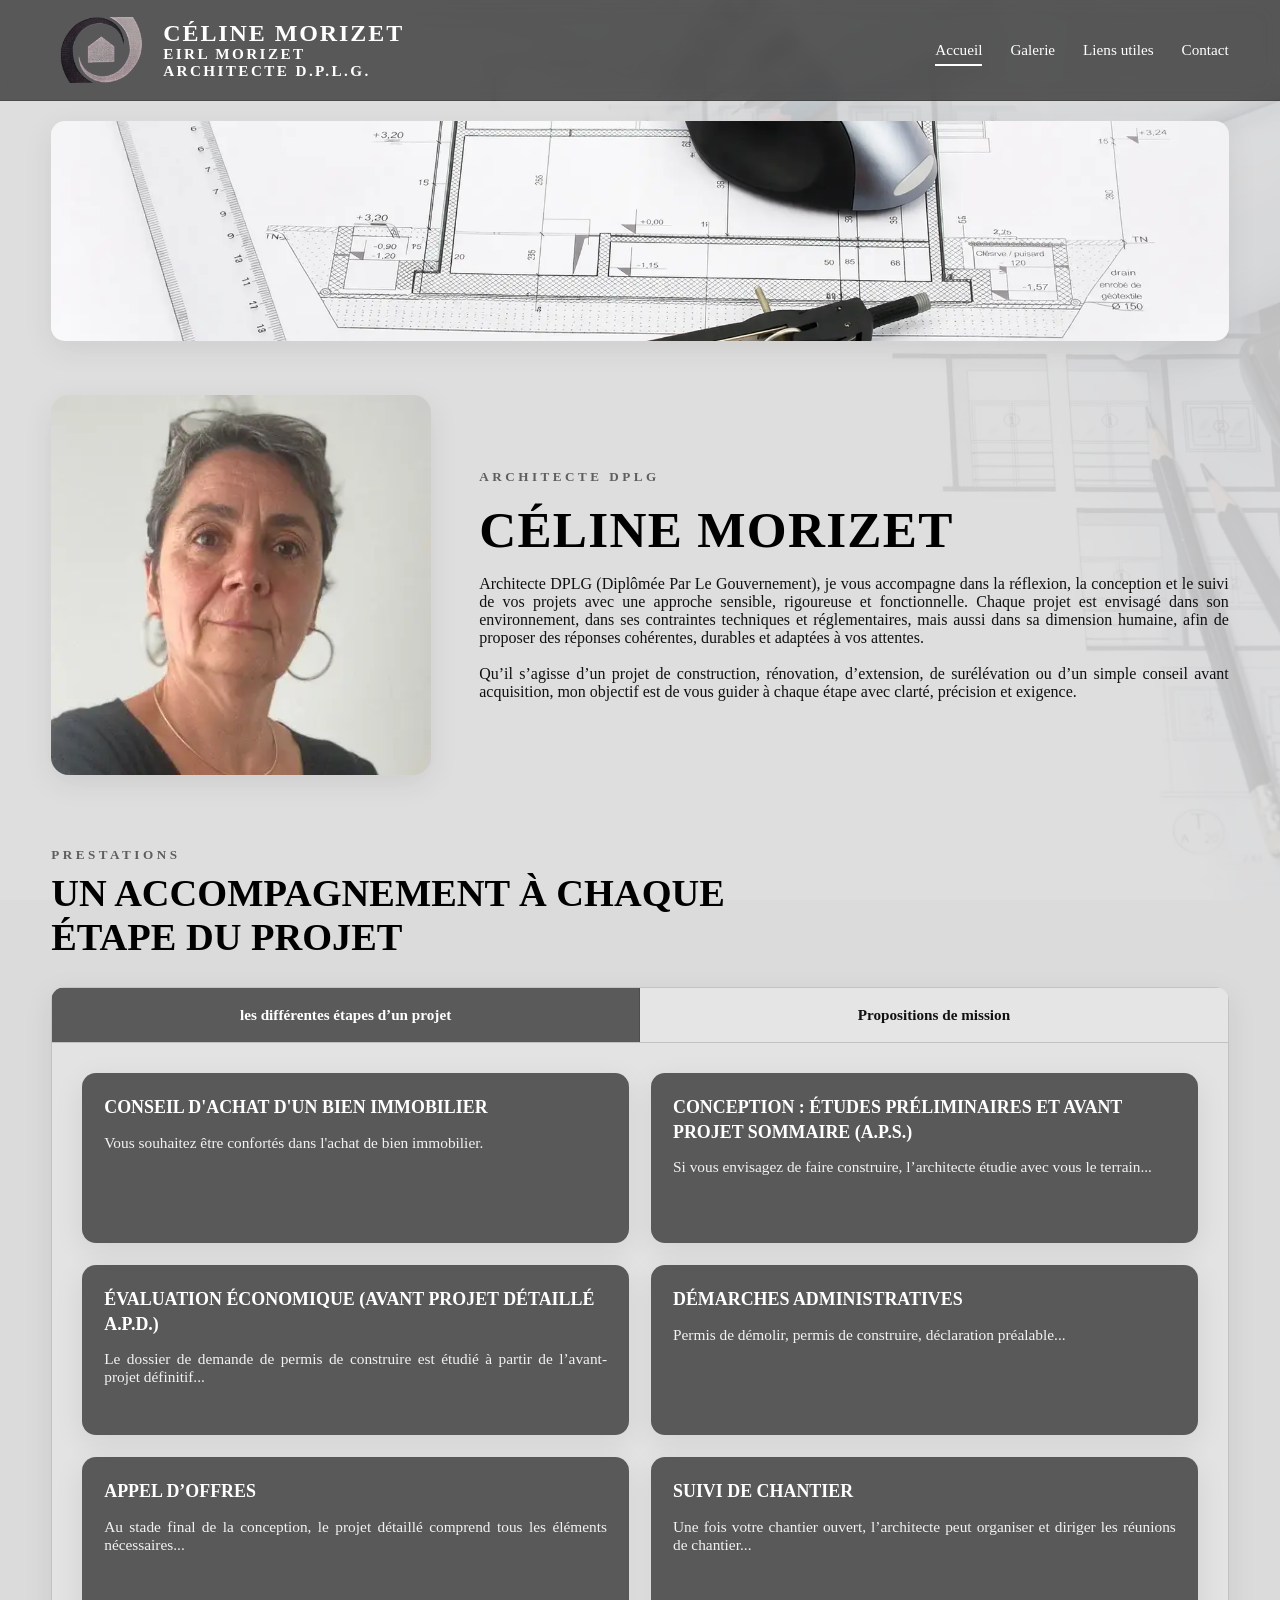
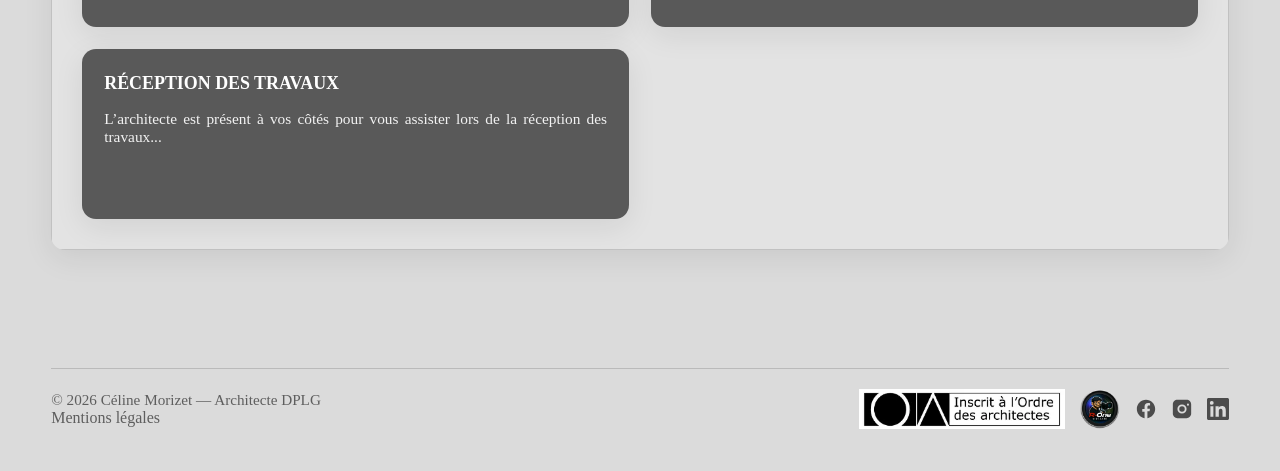
<file: index.html>
<!DOCTYPE html>
<html lang="fr">
   <!-- #region HEAD -->
<head>
  <!-- Base -->
  <meta charset="UTF-8">
  <meta name="viewport" content="width=device-width, initial-scale=1.0">

  <!-- SEO principal -->
  <title>Céline Morizet | Architecte DPLG en Bretagne</title>
  <meta name="description" content="Céline Morizet, architecte DPLG en Bretagne. Accompagnement sur mesure pour vos projets architecturaux : conception, rénovation, suivi de chantier.">
  <meta name="robots" content="index, follow">

  <!-- Canonical -->
  <link rel="canonical" href="https://celine-morizet.fr/">

  <!-- Favicon (logo onglet navigateur) -->
  <link rel="icon" type="image/png" sizes="32x32" href="/assets/images/logo.png">
  <link rel="icon" type="image/png" sizes="16x16" href="/assets/images/logo.png">
  <link rel="shortcut icon" href="/assets/images/logo.png">

  <!-- Open Graph (Facebook, LinkedIn, etc.) -->
  <meta property="og:title" content="Céline Morizet | Architecte DPLG">
  <meta property="og:description" content="Architecte DPLG en Bretagne, Céline Morizet vous accompagne dans vos projets architecturaux.">
  <meta property="og:type" content="website">
  <meta property="og:url" content="https://celine-morizet.fr/">
  <meta property="og:image" content="https://celine-morizet.fr/assets/images/logo.png">

  <!-- Twitter Card -->
  <meta name="twitter:card" content="summary_large_image">
  <meta name="twitter:title" content="Céline Morizet | Architecte DPLG">
  <meta name="twitter:description" content="Architecte DPLG en Bretagne, accompagnement personnalisé pour vos projets.">
  <meta name="twitter:image" content="https://celine-morizet.fr/assets/images/logo.png">

  <!-- Données structurées (Google comprend ton site) -->
  <script type="application/ld+json">
  {
    "@context": "https://schema.org",
    "@type": "Architect",
    "name": "Céline Morizet",
    "image": "https://celine-morizet.fr/assets/images/logo.png",
    "url": "https://celine-morizet.fr",
    "address": {
      "@type": "PostalAddress",
      "addressLocality": "Bretagne",
      "addressCountry": "FR"
    },
    "sameAs": []
  }
  </script>

  <!-- CSS -->
  <link rel="stylesheet" href="css/style.css">

  <!-- Analytics -->
  <script data-goatcounter="https://celinemorizet.goatcounter.com/count" async src="//gc.zgo.at/count.js"></script>
</head>

<!-- #endregion -->

<body>
  <!-- #region HEADER -->
  <header class="site-header">
    <div class="container header-container">
      <a href="index.html" class="site-logo" aria-label="Retour à l'accueil">
        <img src="assets/images/logo.webp" alt="Logo Céline Morizet Architecte" class="logo-image">

        <div class="logo-text">
          <span class="logo-name">CÉLINE MORIZET</span>
          <span class="logo-sub">EIRL Morizet</span>
          <span class="logo-sub">Architecte D.P.L.G.</span>
        </div>
      </a>

      <nav class="main-nav" aria-label="Navigation principale">
        <ul class="nav-list">
          <li><a href="index.html" class="nav-link active">Accueil</a></li>
          <li><a href="galerie.html" class="nav-link">Galerie</a></li>
          <li><a href="liens-utiles.html" class="nav-link">Liens utiles</a></li>
          <li><a href="contact.html" class="nav-link">Contact</a></li>
        </ul>
      </nav>
    </div>
  </header>
  <!-- #endregion -->

  <!-- #region MAIN -->
  <main>
    <!-- #region HERO TOP -->
    <section class="hero-top">
      <div class="container">
        <img src="assets/images/plan.webp" alt="Plan architectural avec outils" class="hero-top-image">
      </div>
    </section>
    <!-- #endregion -->

    <!-- #region PRESENTATION -->
    <section class="presentation-section">
      <div class="container presentation-grid">
        <!-- #region PRESENTATION IMAGE -->
        <div class="presentation-image">
          <img src="assets/images/CelineMorizet.webp" alt="Portrait de Céline Morizet">
        </div>
        <!-- #endregion -->

        <!-- #region PRESENTATION CONTENT -->
        <div class="presentation-content">
          <p class="section-tag">ARCHITECTE DPLG</p>

          <h1 class="main-title">
            CÉLINE MORIZET
          </h1>

          <p class="presentation-text">
            Architecte DPLG (Diplômée Par Le Gouvernement), je vous accompagne dans la réflexion, la conception et le
            suivi de vos projets avec une approche sensible, rigoureuse et fonctionnelle. Chaque projet est envisagé
            dans son environnement, dans ses contraintes techniques et réglementaires, mais aussi dans sa dimension
            humaine, afin de proposer des réponses cohérentes, durables et adaptées à vos attentes.
          <p class="presentation-text">
            Qu’il s’agisse d’un projet de construction, rénovation, d’extension, de surélévation ou d’un simple conseil
            avant acquisition, mon objectif est de vous guider à chaque étape avec clarté, précision et exigence.
          </p>
        </div>
        <!-- #endregion -->
      </div>
    </section>
    <!-- #endregion -->

    <!-- #region PRESTATIONS -->
    <section class="prestations-section">
      <div class="container">
        <!-- #region PRESTATIONS HEADER -->
        <div class="section-header">
          <p class="section-tag">PRESTATIONS</p>
          <h2 class="section-title">
            Un accompagnement à chaque étape du projet
          </h2>
        </div>
        <!-- #endregion -->

        <!-- #region TABS CONTAINER -->
        <div class="tabs-container">
          <!-- #region TAB NAV -->
          <div class="tabs-nav" role="tablist" aria-label="Intercalaires des prestations">
            <button class="tab-button active" type="button" role="tab" aria-selected="true" aria-controls="tab-panel-1"
              id="tab-button-1" data-tab-target="tab-panel-1">
              les différentes étapes d’un projet
            </button>

            <button class="tab-button" type="button" role="tab" aria-selected="false" aria-controls="tab-panel-2"
              id="tab-button-2" data-tab-target="tab-panel-2">
              Propositions de mission
            </button>
          </div>
          <!-- #endregion -->

          <!-- #region TAB PANEL 1 -->
          <div class="tab-panel active" id="tab-panel-1" role="tabpanel" aria-labelledby="tab-button-1">
            <div class="cards-grid">
              <!-- #region CARD 01 -->
              <article class="prestation-card card-clickable" data-title="Conseil d'achat d'un bien immobilier"
                data-text="Vous souhaitez être confortés dans votre choix d’achat de terrain ou de bien immobilier, je vous propose de vous accompagner lors de vos visites selon un forfait horaire.">
                <button class="card-close" type="button" aria-label="Fermer la carte">✕</button>
                <h3 class="card-title">Conseil d'achat d'un bien immobilier</h3>

                <p class="card-text card-text-preview">
                  Vous souhaitez être confortés dans l'achat de bien immobilier.
                </p>

                <p class="card-text card-text-full">
                  Vous souhaitez être confortés dans l'achat de bien immobilier, je vous propose de vous accompagner
                  lors
                  de vos visites selon un forfait horaire.
                </p>
              </article>
              <!-- #endregion -->

              <!-- #region CARD 02 -->
              <article class="prestation-card card-clickable"
                data-title="Conception : études préliminaires et avant projet sommaire (A.P.S.)"
                data-text="Si vous envisagez de faire construire, l’architecte étudie avec vous le terrain, sa localisation, son environnement, sa topographie, les caractéristiques de son sous-sol, les servitudes qui lui sont attachées, le climat, ainsi que vos besoins et vos envies.">
                <button class="card-close" type="button" aria-label="Fermer la carte">✕</button>
                <h3 class="card-title">Conception : études préliminaires et avant projet sommaire (A.P.S.)</h3>

                <p class="card-text card-text-preview">
                  Si vous envisagez de faire construire, l’architecte étudie avec vous le terrain...
                </p>

                <p class="card-text card-text-full">
                  Si vous envisagez de faire construire, l’architecte étudie avec
                  vous le terrain, sa localisation, son environnement, sa
                  topographie, les caractéristiques de son sous-sol, les
                  servitudes qui lui sont attachées, le climat, ainsi que vos
                  besoins et vos envies.
                </p>
              </article>
              <!-- #endregion -->

              <!-- #region CARD 03 -->
              <article class="prestation-card card-clickable"
                data-title="Évaluation économique (avant projet détaillé A.P.D.)"
                data-text="Le dossier de demande de permis de construire est étudié à partir de l’avant-projet définitif comprenant l’intégration du projet dans le site, un plan de masse, les plans des niveaux, les coupes, les façades, les matériaux, les toitures, les couleurs, les surfaces construites et une estimation globale du coût des travaux.">
                <button class="card-close" type="button" aria-label="Fermer la carte">✕</button>
                <h3 class="card-title">Évaluation économique (avant projet détaillé A.P.D.)</h3>

                <p class="card-text card-text-preview">
                  Le dossier de demande de permis de construire est étudié à partir de l’avant-projet définitif...
                </p>

                <p class="card-text card-text-full">
                  Le dossier de demande de permis de construire est étudié à partir
                  de l’avant-projet définitif comprenant l’intégration du projet
                  dans le site, un plan de masse, les plans des niveaux, les
                  coupes, les façades, les matériaux, les toitures, les couleurs,
                  les surfaces construites et une estimation globale du coût des
                  travaux.
                </p>
              </article>
              <!-- #endregion -->

              <!-- #region CARD 04 -->
              <article class="prestation-card card-clickable" data-title="Démarches administratives"
                data-text="Permis de démolir, permis de construire, déclaration préalable et accompagnement dans les formalités nécessaires à la bonne réalisation de votre projet.">
                <button class="card-close" type="button" aria-label="Fermer la carte">✕</button>
                <h3 class="card-title">Démarches administratives</h3>

                <p class="card-text card-text-preview">
                  Permis de démolir, permis de construire, déclaration préalable...
                </p>

                <p class="card-text card-text-full">
                  Permis de démolir, permis de construire, déclaration préalable
                  et accompagnement dans les formalités nécessaires à la bonne
                  réalisation de votre projet.
                </p>
              </article>
              <!-- #endregion -->

              <!-- #region CARD 05 -->
              <article class="prestation-card card-clickable" data-title="Appel d’offres"
                data-text="Au stade final de la conception, le projet détaillé comprend tous les éléments nécessaires pour permettre aux entreprises consultées de connaître les limites de leurs prestations et d’établir des offres précises sur la nature, la quantité et la qualité de l’opération.">
                <button class="card-close" type="button" aria-label="Fermer la carte">✕</button>
                <h3 class="card-title">Appel d’offres</h3>

                <p class="card-text card-text-preview">
                  Au stade final de la conception, le projet détaillé comprend tous les éléments nécessaires...
                </p>

                <p class="card-text card-text-full">
                  Au stade final de la conception, le projet détaillé comprend
                  tous les éléments nécessaires pour permettre aux entreprises
                  consultées de connaître les limites de leurs prestations et
                  d’établir des offres précises sur la nature, la quantité et la
                  qualité de l’opération.
                </p>
              </article>
              <!-- #endregion -->

              <!-- #region CARD 06 -->
              <article class="prestation-card card-clickable" data-title="Suivi de chantier"
                data-text="Une fois votre chantier ouvert, l’architecte peut organiser et diriger les réunions de chantier, rédiger les comptes rendus, inspecter périodiquement l’avancement des travaux, vérifier leur conformité et vous tenir régulièrement informé du déroulement des opérations.">
                <button class="card-close" type="button" aria-label="Fermer la carte">✕</button>
                <h3 class="card-title">Suivi de chantier</h3>

                <p class="card-text card-text-preview">
                  Une fois votre chantier ouvert, l’architecte peut organiser et diriger les réunions de chantier...
                </p>

                <p class="card-text card-text-full">
                  Une fois votre chantier ouvert, l’architecte peut organiser et
                  diriger les réunions de chantier, rédiger les comptes rendus,
                  inspecter périodiquement l’avancement des travaux, vérifier leur
                  conformité et vous tenir régulièrement informé du déroulement
                  des opérations.
                </p>
              </article>
              <!-- #endregion -->

              <!-- #region CARD 07 -->
              <article class="prestation-card card-clickable" data-title="Réception des travaux"
                data-text="L’architecte est présent à vos côtés pour vous assister lors de la réception des travaux et vous alerter sur les éventuels défauts, malfaçons ou vices de construction apparents pouvant faire l’objet de réserves.">
                <button class="card-close" type="button" aria-label="Fermer la carte">✕</button>
                <h3 class="card-title">Réception des travaux</h3>

                <p class="card-text card-text-preview">
                  L’architecte est présent à vos côtés pour vous assister lors de la réception des travaux...
                </p>

                <p class="card-text card-text-full">
                  L’architecte est présent à vos côtés pour vous assister lors de
                  la réception des travaux et vous alerter sur les éventuels
                  défauts, malfaçons ou vices de construction apparents pouvant
                  faire l’objet de réserves.
                </p>
              </article>
              <!-- #endregion -->
            </div>
          </div>
          <!-- #endregion -->

          <!-- #region TAB PANEL 2 -->
          <div class="tab-panel" id="tab-panel-2" role="tabpanel" aria-labelledby="tab-button-2" hidden>
            <div class="cards-grid">
              <!-- #region CARD 01 -->
              <article class="prestation-card card-clickable card-large-layout" data-title="Mission partielle"
                data-text="Cette mission peut être adaptée selon le niveau d’accompagnement souhaité pour votre projet.">
                <button class="card-close" type="button" aria-label="Fermer la carte">✕</button>
                <h3 class="card-title">Mission partielle</h3>

                <p class="card-text card-text-preview">
                  Cette mission peut être adaptée selon le niveau d’accompagnement souhaité pour votre projet...
                </p>

                <div class="card-text card-text-full">
                  <div class="mission-columns">
                    <div class="mission-option">
                      <h4 class="mission-option-title">Études préliminaires</h4>

                      <div class="mission-option-content">
                        <p><strong>1 - Mission études préliminaires</strong></p>

                        <p>
                          Cette mission comprend les relevés de l’existant (REL), suivant les projets cette partie de
                          mission peut être sous traitée à un géomètre, le diagnostic du bâti (DIAG).
                        </p>

                        <p>
                          La faisabilité (FAISA) du projet suivant les règles d’urbanisme ; l’analyse du gabarit
                          enveloppe autorisé par les règles d’urbanisme du site. Pour un projet de rénovation ou de
                          réhabilitation, cette étape évalue la compatibilité entre l’usage envisagé et le volume
                          existant.
                        </p>

                        <p><strong>L’esquisse (ESQ)</strong></p>

                        <p>
                          Une fois la campagne de relevé effectuée, une première solution d’ensemble sera proposée,
                          illustrée par des plans et une esquisse détaillant la vision globale du projet. Cette phase
                          permet d’intégrer les contraintes du site et de définir des dispositifs architecturaux,
                          esthétiques et spatiaux en lien direct avec l’usage souhaité.
                        </p>
                      </div>
                    </div>

                    <div class="mission-option">
                      <h4 class="mission-option-title">Études préliminaires + Avant-Projet</h4>

                      <div class="mission-option-content">
                        <p><strong>1 - Mission études préliminaires</strong></p>

                        <p>
                          Cette mission comprend les relevés de l’existant (REL), suivant les projets cette partie de
                          mission peut être sous traitée à un géomètre, le diagnostic du bâti (DIAG).
                        </p>

                        <p>
                          La faisabilité (FAISA) du projet suivant les règles d’urbanisme ; l’analyse du gabarit
                          enveloppe autorisé par les règles d’urbanisme du site. Pour un projet de rénovation ou de
                          réhabilitation, cette étape évalue la compatibilité entre l’usage envisagé et le volume
                          existant.
                        </p>

                        <p><strong>L’esquisse (ESQ)</strong></p>

                        <p>
                          Une fois la campagne de relevé effectuée, une première solution d’ensemble sera proposée,
                          illustrée par des plans et une esquisse détaillant la vision globale du projet. Cette phase
                          permet d’intégrer les contraintes du site et de définir des dispositifs architecturaux,
                          esthétiques et spatiaux en lien direct avec l’usage souhaité.
                        </p>

                        <p><strong>2 - Avant projet (APS et APD)</strong></p>

                        <p>
                          L’élaboration du projet se précise : durant les phases d’avant-projet sommaire (APS) et
                          d’avant-projet définitif (APD), l’architecte détaille la conception en plan et en volume,
                          propose les dispositions techniques qui lui semblent les mieux à même de répondre au programme
                          et vérifie le respect du budget initial.
                        </p>
                      </div>
                    </div>

                    <div class="mission-option">
                      <h4 class="mission-option-title">
                        Études préliminaires + Avant-Projet + Phase administrative
                      </h4>

                      <div class="mission-option-content">
                        <p><strong>1 - Mission études préliminaires</strong></p>

                        <p>
                          Cette mission comprend les relevés de l’existant (REL), suivant les projets cette partie de
                          mission peut être sous traitée à un géomètre, le diagnostic du bâti (DIAG).
                        </p>

                        <p>
                          La faisabilité (FAISA) du projet suivant les règles d’urbanisme ; l’analyse du gabarit
                          enveloppe autorisé par les règles d’urbanisme du site. Pour un projet de rénovation ou de
                          réhabilitation, cette étape évalue la compatibilité entre l’usage envisagé et le volume
                          existant.
                        </p>

                        <p><strong>L’esquisse (ESQ)</strong></p>

                        <p>
                          Une fois la campagne de relevé effectuée, une première solution d’ensemble sera proposée,
                          illustrée par des plans et une esquisse détaillant la vision globale du projet. Cette phase
                          permet d’intégrer les contraintes du site et de définir des dispositifs architecturaux,
                          esthétiques et spatiaux en lien direct avec l’usage souhaité.
                        </p>

                        <p><strong>2 - Avant projet (APS et APD)</strong></p>

                        <p>
                          L’élaboration du projet se précise : durant les phases d’avant-projet sommaire (APS) et
                          d’avant-projet définitif (APD), l’architecte détaille la conception en plan et en volume,
                          propose les dispositions techniques qui lui semblent les mieux à même de répondre au programme
                          et vérifie le respect du budget initial.
                        </p>

                        <p><strong>3 - Phase administrative (PC/PCM/DP/DPM)</strong></p>

                        <p>
                          Cette étape consiste en réalisation des documents graphiques et des pièces écrites nécessaires
                          pour constituer un dossier de demande de permis de construire : notice paysagère, plan de
                          masse 1/200e, dessins 1/100e du bâtiment (plans, coupes, façades, insertion dans le site).
                        </p>

                        <p>
                          L’architecte dépose le dossier auprès des services concernés et en suit l’instruction.
                        </p>
                      </div>
                    </div>
                  </div>
                </div>
              </article>
              <!-- #endregion -->

              <!-- #region CARD 02 -->
              <article class="prestation-card card-clickable card-large-layout" data-title="Mission complète"
                data-text="La mission complète comprend les études préliminaires, l’avant-projet, la phase administrative, la consultation des entreprises et le suivi du chantier jusqu’à la réception des travaux.">
                <button class="card-close" type="button" aria-label="Fermer la carte">✕</button>
                <h3 class="card-title">Mission complète</h3>

                <p class="card-text card-text-preview">
                  La mission complète comprend les études préliminaires, l’avant-projet, la phase administrative, la
                  consultation des entreprises et le suivi du chantier...
                </p>

                <div class="card-text card-text-full">
                  <p><strong>1 - Mission études préliminaires</strong></p>

                  <p>
                    Cette mission comprend les relevés de l’existant (REL), suivant les projets cette partie de mission
                    peut être sous traitée à un géomètre, le diagnostic du bâti (DIAG).
                  </p>

                  <p>
                    La faisabilité (FAISA) du projet suivant les règles d’urbanisme ; l’analyse du gabarit enveloppe
                    autorisé par les règles d’urbanisme du site. Pour un projet de rénovation ou de réhabilitation,
                    cette étape évalue la compatibilité entre l’usage envisagé et le volume existant.
                  </p>

                  <p><strong>L’esquisse (ESQ)</strong></p>

                  <p>
                    Une fois la campagne de relevé effectuée, une première solution d’ensemble sera proposée, illustrée
                    par des plans et une esquisse détaillant la vision globale du projet. Cette phase permet d’intégrer
                    les contraintes du site et de définir des dispositifs architecturaux, esthétiques et spatiaux en
                    lien direct avec l’usage souhaité.
                  </p>

                  <p><strong>2 - Avant projet (APS et APD)</strong></p>

                  <p>
                    L’élaboration du projet se précise : durant les phases d’avant-projet sommaire (APS) et
                    d’avant-projet définitif (APD), l’architecte détaille la conception en plan et en volume, propose
                    les dispositions techniques qui lui semblent les mieux à même de répondre au programme et vérifie le
                    respect du budget initial.
                  </p>

                  <p><strong>3 - Phase administrative (PC/PCM/DP/DPM)</strong></p>

                  <p>
                    Cette étape consiste en réalisation des documents graphiques et des pièces écrites nécessaires pour
                    constituer un dossier de demande de permis de construire : notice paysagère, plan de masse 1/200e,
                    dessins 1/100e du bâtiment (plans, coupes, façades, insertion dans le site).
                    L’architecte dépose le dossier auprès des services concernés et en suit l’instruction.
                  </p>

                  <p><strong>4 - Consultation des entreprises / Maîtrise d’œuvre (DCE/AOR/EXE/Réception)</strong></p>

                  <p>
                    Une fois le permis de construire obtenu, l’architecte procède à la réalisation du projet détaillé
                    permettant aux entrepreneurs consultés d’apprécier la nature, la qualité et les limites de leurs
                    prestations.
                  </p>

                  <p>
                    Il offre ensuite un appui dans l’analyse des prestations proposées : il vérifie les qualifications
                    des entreprises et les devis qu’elles proposent, puis met au point les pièces constitutives des
                    contrats signés par le client et les entrepreneurs.
                  </p>

                  <p>
                    Une fois le chantier ouvert, l’architecte prend la direction générale des travaux. La personne en
                    charge de cette mission inspecte périodiquement le chantier et contrôle, par corps d’état, la bonne
                    réalisation des travaux.
                  </p>

                  <p>
                    Les travaux achevés, l’architecte participe aux opérations de réception. Il alerte sur les éventuels
                    défauts, malfaçons ou vices de construction apparents.
                  </p>
                </div>
              </article>
              <!-- #endregion -->
            </div>
          </div>
          <!-- #endregion -->
        </div>
        <!-- #endregion -->
      </div>
    </section>
    <!-- #endregion -->
  </main>
  <!-- #endregion -->

  <!-- #region FOOTER -->
  <footer class="site-footer">
    <div class="container footer-container">
      <div class="footer-left">
        <p class="footer-text">
          © 2026 Céline Morizet — Architecte DPLG
        </p>

        <a href="mentions-legales.html" class="footer-legal-link">
          Mentions légales
        </a>
      </div>

      <div class="footer-right">
        <img src="assets/images/ordre_architectes.webp" alt="Inscrit à l'ordre des architectes"
          class="footer-ordre-logo">

        <!-- TON LOGO CLIQUABLE -->
        <a href="https://www.ronevideaste.fr" target="_blank" rel="noopener" aria-label="Site R-One Vidéaste">
          <img src="assets/images/logo-rone.webp" alt="R-One Vidéaste" class="footer-rone-logo">
        </a>

        <div class="footer-socials">
          <!-- #region FOOTER FACEBOOK -->
          <a href="https://www.facebook.com/sharer/sharer.php?u=https://tonsite.fr" target="_blank" rel="noopener"
            aria-label="Partager sur Facebook" class="social-link">
            <svg viewBox="0 0 24 24" aria-hidden="true">
              <path
                d="M22 12.07C22 6.48 17.52 2 12 2S2 6.48 2 12.07c0 5.02 3.66 9.18 8.44 9.93v-7.02H7.9v-2.91h2.54V9.41c0-2.5 1.49-3.88 3.77-3.88 1.09 0 2.23.2 2.23.2v2.46h-1.26c-1.24 0-1.63.77-1.63 1.56v1.87h2.77l-.44 2.91h-2.33V22c4.78-.75 8.44-4.91 8.44-9.93z" />
            </svg>
          </a>
          <!-- #endregion -->

          <!-- #region FOOTER INSTAGRAM -->
          <a href="https://www.instagram.com/" target="_blank" rel="noopener" aria-label="Instagram"
            class="social-link">
            <svg viewBox="0 0 24 24" aria-hidden="true">
              <path
                d="M7 2C4.24 2 2 4.24 2 7v10c0 2.76 2.24 5 5 5h10c2.76 0 5-2.24 5-5V7c0-2.76-2.24-5-5-5H7zm5 5a5 5 0 110 10 5 5 0 010-10zm6.5-.88a1.12 1.12 0 110 2.24 1.12 1.12 0 010-2.24zM12 9a3 3 0 100 6 3 3 0 000-6z" />
            </svg>
          </a>
          <!-- #endregion -->

          <!-- #region FOOTER LINKEDIN -->
          <a href="https://www.linkedin.com/in/c%C3%A9line-morizet-49519a38/" target="_blank" rel="noopener"
            aria-label="LinkedIn" class="social-link">
            <svg viewBox="0 0 24 24" aria-hidden="true">
              <path
                d="M20.45 20.45h-3.56v-5.57c0-1.33-.02-3.05-1.86-3.05-1.86 0-2.14 1.45-2.14 2.95v5.67H9.33V9h3.41v1.56h.05c.48-.9 1.66-1.86 3.41-1.86 3.65 0 4.32 2.4 4.32 5.52v6.23zM5.34 7.43a2.07 2.07 0 110-4.13 2.07 2.07 0 010 4.13zM6.97 20.45H3.71V9h3.26v11.45zM22.23 0H1.77C.79 0 0 .77 0 1.72v20.56C0 23.23.79 24 1.77 24h20.45c.98 0 1.78-.77 1.78-1.72V1.72C24 .77 23.21 0 22.23 0z" />
            </svg>
          </a>
          <!-- #endregion -->
        </div>
      </div>
    </div>
  </footer>
  <!-- #endregion -->

  <!-- #region SCRIPTS -->
  <script src="js/main.js"></script>
  <!-- #endregion -->
</body>

</html>
</file>
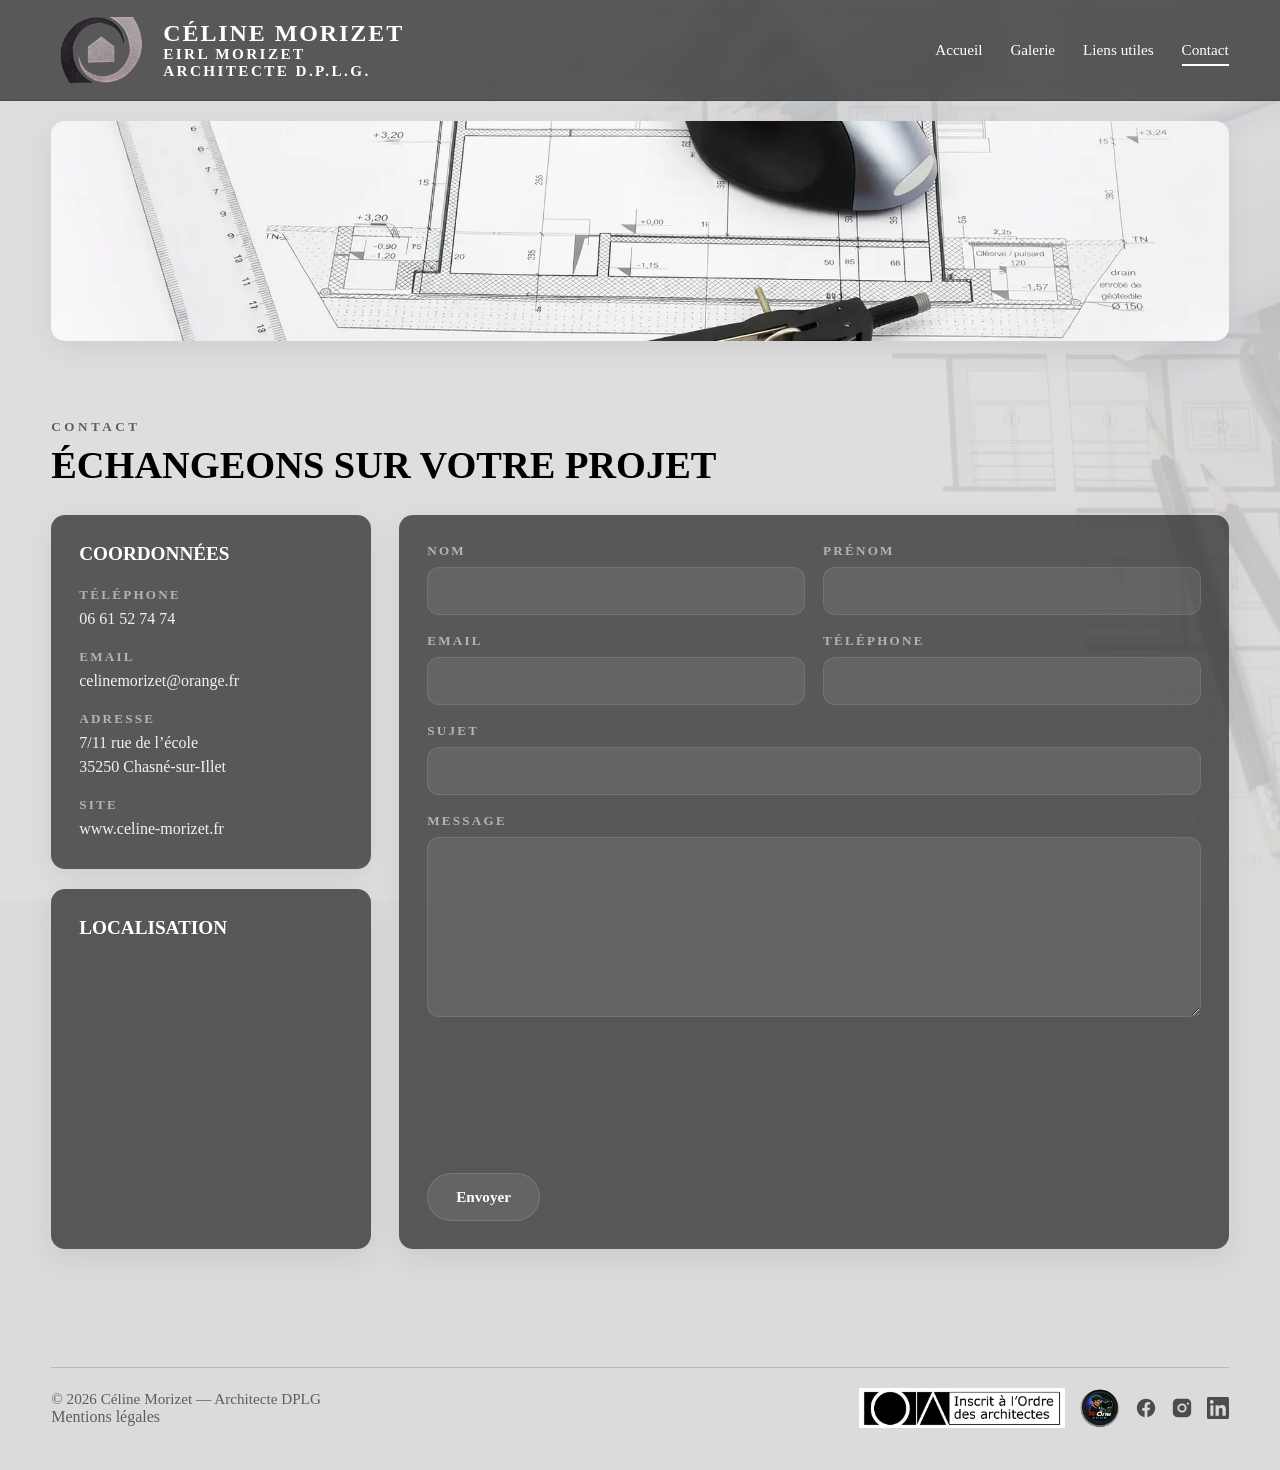
<file: contact.html>
<!DOCTYPE html>
<html lang="fr">
<!-- #region HEAD -->

<head>
  <meta charset="UTF-8">
  <meta name="viewport" content="width=device-width, initial-scale=1.0">
  <meta name="robots" content="index, follow">
  <title>Contact | Céline Morizet</title>
  <meta name="description"
    content="Contactez Céline Morizet, architecte DPLG, pour échanger sur votre projet de construction, rénovation ou accompagnement architectural.">

  <link rel="canonical" href="https://www.celine-morizet.fr/contact.html">
  <link rel="stylesheet" href="/css/style.css">
  <link rel="icon" type="image/webp" href="/assets/images/logo.webp">
  <script data-goatcounter="https://celinemorizet.goatcounter.com/count" async src="//gc.zgo.at/count.js"></script>
</head>
<!-- #endregion -->

<body>
  <!-- #region HEADER -->
  <header class="site-header">
    <div class="container header-container">
      <a href="/index.html" class="site-logo" aria-label="Retour à l'accueil">
        <img src="/assets/images/logo.webp" alt="Logo Céline Morizet Architecte" class="logo-image">

        <div class="logo-text">
          <span class="logo-name">CÉLINE MORIZET</span>
          <span class="logo-sub">EIRL Morizet</span>
          <span class="logo-sub">Architecte D.P.L.G.</span>
        </div>
      </a>

      <nav class="main-nav" aria-label="Navigation principale">
        <ul class="nav-list">
          <li><a href="/index.html" class="nav-link">Accueil</a></li>
          <li><a href="/galerie.html" class="nav-link">Galerie</a></li>
          <li><a href="/liens-utiles.html" class="nav-link">Liens utiles</a></li>
          <li><a href="/contact.html" class="nav-link active">Contact</a></li>
        </ul>
      </nav>
    </div>
  </header>
  <!-- #endregion -->

  <!-- #region MAIN -->
  <main>
    <!-- #region HERO TOP -->
    <section class="hero-top">
      <div class="container">
        <img src="/assets/images/plan.webp" alt="Plan architectural avec outils" class="hero-top-image">
      </div>
    </section>
    <!-- #endregion -->

    <!-- #region CONTACT SECTION -->
    <section class="contact-section">
      <div class="container">
        <!-- #region CONTACT HEADER -->
        <div class="section-header">
          <p class="section-tag">CONTACT</p>
          <h1 class="section-title">Échangeons sur votre projet</h1>
        </div>
        <!-- #endregion -->

        <!-- #region CONTACT LAYOUT -->
        <div class="contact-layout">
          <!-- #region CONTACT LEFT COLUMN -->
          <div class="contact-left-column">
            <!-- #region CONTACT INFOS -->
            <aside class="contact-info-card">
              <h2 class="contact-info-title">Coordonnées</h2>

              <div class="contact-info-block">
                <p class="contact-info-label">Téléphone</p>
                <p class="contact-info-text">06 61 52 74 74</p>
              </div>

              <div class="contact-info-block">
                <p class="contact-info-label">Email</p>
                <p class="contact-info-text">celinemorizet@orange.fr</p>
              </div>

              <div class="contact-info-block">
                <p class="contact-info-label">Adresse</p>
                <p class="contact-info-text">
                  7/11 rue de l’école<br>
                  35250 Chasné-sur-Illet
                </p>
              </div>

              <div class="contact-info-block">
                <p class="contact-info-label">Site</p>
                <p class="contact-info-text">www.celine-morizet.fr</p>
              </div>
            </aside>
            <!-- #endregion -->

            <!-- #region CONTACT MAP -->
            <div class="contact-map-card">
              <h2 class="contact-info-title">Localisation</h2>

              <div class="contact-map-wrapper">
                <iframe title="Localisation Céline Morizet Architecte"
                  src="https://www.google.com/maps?q=7%2F11%20rue%20de%20l%E2%80%99%C3%A9cole%2C%2035250%20Chasn%C3%A9-sur-Illet&output=embed"
                  loading="lazy" referrerpolicy="no-referrer-when-downgrade" allowfullscreen></iframe>
              </div>
            </div>
            <!-- #endregion -->
          </div>
          <!-- #endregion -->

          <!-- #region CONTACT FORM -->
          <div class="contact-form-card">
            <form id="contactForm" class="contact-form">
              <!-- #region FORM ROW 1 -->
              <div class="form-row">
                <div class="form-group">
                  <label for="contactNom" class="form-label">Nom</label>
                  <input type="text" id="contactNom" name="nom" class="form-input" required>
                </div>

                <div class="form-group">
                  <label for="contactPrenom" class="form-label">Prénom</label>
                  <input type="text" id="contactPrenom" name="prenom" class="form-input" required>
                </div>
              </div>
              <!-- #endregion -->

              <!-- #region FORM ROW 2 -->
              <div class="form-row">
                <div class="form-group">
                  <label for="contactEmail" class="form-label">Email</label>
                  <input type="email" id="contactEmail" name="email" class="form-input" required>
                </div>

                <div class="form-group">
                  <label for="contactTelephone" class="form-label">Téléphone</label>
                  <input type="tel" id="contactTelephone" name="telephone" class="form-input">
                </div>
              </div>
              <!-- #endregion -->

              <!-- #region FORM SUBJECT -->
              <div class="form-group">
                <label for="contactSujet" class="form-label">Sujet</label>
                <input type="text" id="contactSujet" name="sujet" class="form-input" required>
              </div>
              <!-- #endregion -->

              <!-- #region FORM MESSAGE -->
              <div class="form-group">
                <label for="contactMessage" class="form-label">Message</label>
                <textarea id="contactMessage" name="message" class="form-textarea" rows="8" required></textarea>
              </div>
              <!-- #endregion -->

              <!-- #region FORM ACTIONS -->
              <div class="contact-actions">
                <button type="submit" class="contact-submit-button">
                  Envoyer
                </button>
              </div>
              <!-- #endregion -->
            </form>
          </div>
          <!-- #endregion -->
        </div>
        <!-- #endregion -->
      </div>
    </section>
    <!-- #endregion -->
  </main>
  <!-- #endregion -->

  <!-- #region FOOTER -->
  <footer class="site-footer">
    <div class="container footer-container">
      <div class="footer-left">
        <p class="footer-text">
          © 2026 Céline Morizet — Architecte DPLG
        </p>

        <a href="/mentions-legales.html" class="footer-legal-link">
          Mentions légales
        </a>
      </div>

      <div class="footer-right">
        <img src="/assets/images/ordre_architectes.webp" alt="Inscrit à l'ordre des architectes"
          class="footer-ordre-logo">

        <!-- TON LOGO CLIQUABLE -->
        <a href="https://www.ronevideaste.fr" target="_blank" rel="noopener" aria-label="Site R-One Vidéaste">
          <img src="/assets/images/logo-rone.webp" alt="R-One Vidéaste" class="footer-rone-logo">
        </a>

        <div class="footer-socials">
          <!-- #region FOOTER FACEBOOK -->
          <a href="https://www.facebook.com/sharer/sharer.php?u=https://tonsite.fr" target="_blank" rel="noopener"
            aria-label="Partager sur Facebook" class="social-link">
            <svg viewBox="0 0 24 24" aria-hidden="true">
              <path
                d="M22 12.07C22 6.48 17.52 2 12 2S2 6.48 2 12.07c0 5.02 3.66 9.18 8.44 9.93v-7.02H7.9v-2.91h2.54V9.41c0-2.5 1.49-3.88 3.77-3.88 1.09 0 2.23.2 2.23.2v2.46h-1.26c-1.24 0-1.63.77-1.63 1.56v1.87h2.77l-.44 2.91h-2.33V22c4.78-.75 8.44-4.91 8.44-9.93z" />
            </svg>
          </a>
          <!-- #endregion -->

          <!-- #region FOOTER INSTAGRAM -->
          <a href="https://www.instagram.com/" target="_blank" rel="noopener" aria-label="Instagram"
            class="social-link">
            <svg viewBox="0 0 24 24" aria-hidden="true">
              <path
                d="M7 2C4.24 2 2 4.24 2 7v10c0 2.76 2.24 5 5 5h10c2.76 0 5-2.24 5-5V7c0-2.76-2.24-5-5-5H7zm5 5a5 5 0 110 10 5 5 0 010-10zm6.5-.88a1.12 1.12 0 110 2.24 1.12 1.12 0 010-2.24zM12 9a3 3 0 100 6 3 3 0 000-6z" />
            </svg>
          </a>
          <!-- #endregion -->

          <!-- #region FOOTER LINKEDIN -->
          <a href="https://www.linkedin.com/in/c%C3%A9line-morizet-49519a38/" target="_blank" rel="noopener"
            aria-label="LinkedIn" class="social-link">
            <svg viewBox="0 0 24 24" aria-hidden="true">
              <path
                d="M20.45 20.45h-3.56v-5.57c0-1.33-.02-3.05-1.86-3.05-1.86 0-2.14 1.45-2.14 2.95v5.67H9.33V9h3.41v1.56h.05c.48-.9 1.66-1.86 3.41-1.86 3.65 0 4.32 2.4 4.32 5.52v6.23zM5.34 7.43a2.07 2.07 0 110-4.13 2.07 2.07 0 010 4.13zM6.97 20.45H3.71V9h3.26v11.45zM22.23 0H1.77C.79 0 0 .77 0 1.72v20.56C0 23.23.79 24 1.77 24h20.45c.98 0 1.78-.77 1.78-1.72V1.72C24 .77 23.21 0 22.23 0z" />
            </svg>
          </a>
          <!-- #endregion -->
        </div>
      </div>
    </div>
  </footer>
  <!-- #endregion -->


  <!-- #region MAILTO SCRIPT -->
  <script>
    document.addEventListener('DOMContentLoaded', () => {
      const contactForm = document.getElementById('contactForm');

      if (!contactForm) {
        return;
      }

      contactForm.addEventListener('submit', (event) => {
        event.preventDefault();

        const nom = document.getElementById('contactNom').value.trim();
        const prenom = document.getElementById('contactPrenom').value.trim();
        const email = document.getElementById('contactEmail').value.trim();
        const telephone = document.getElementById('contactTelephone').value.trim();
        const sujet = document.getElementById('contactSujet').value.trim();
        const message = document.getElementById('contactMessage').value.trim();

        const destinataire = 'celinemorizet@orange.fr';

        const corpsMessage =
          `Nom : ${nom}
Prénom : ${prenom}
Email : ${email}
Téléphone : ${telephone || 'Non renseigné'}

Message :
${message}`;

        const mailtoLink =
          `mailto:${destinataire}?subject=${encodeURIComponent(sujet)}&body=${encodeURIComponent(corpsMessage)}`;

        window.location.href = mailtoLink;
      });
    });
  </script>
  <!-- #endregion -->
</body>

</html>
</file>
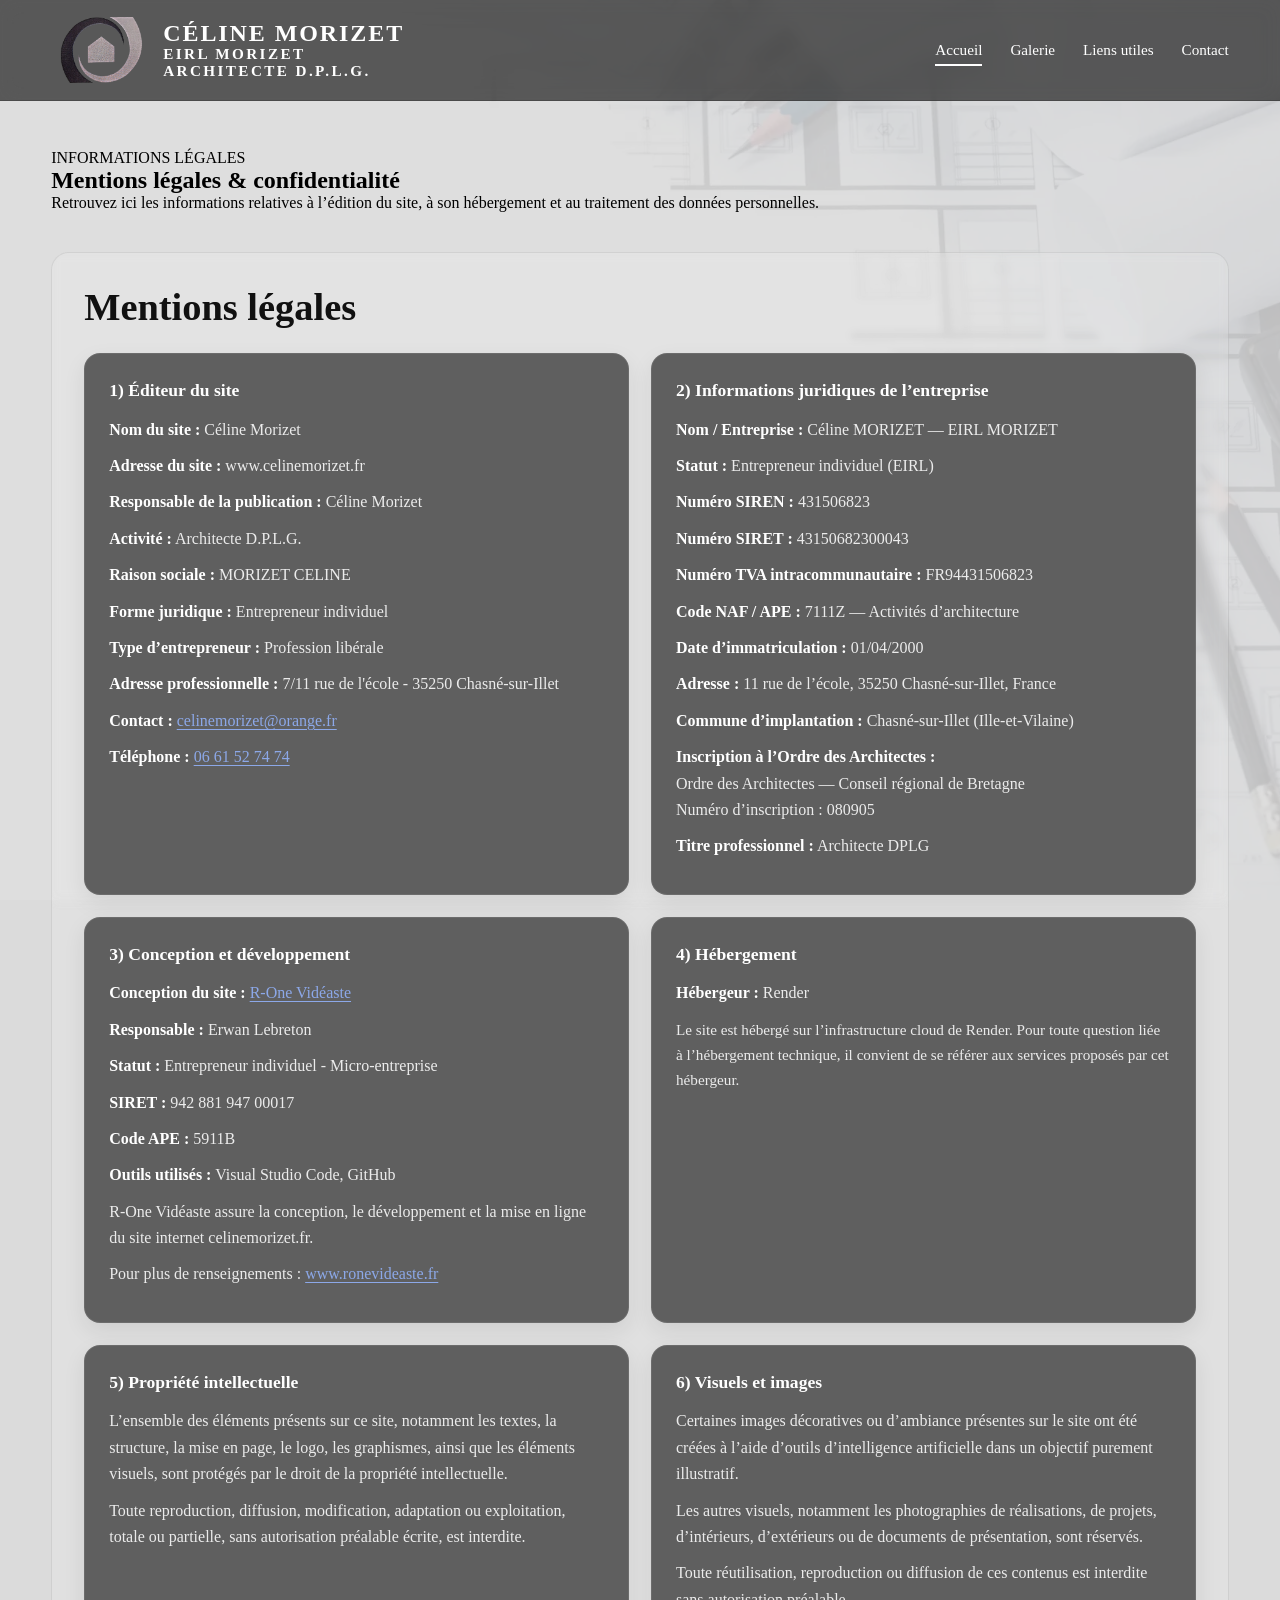
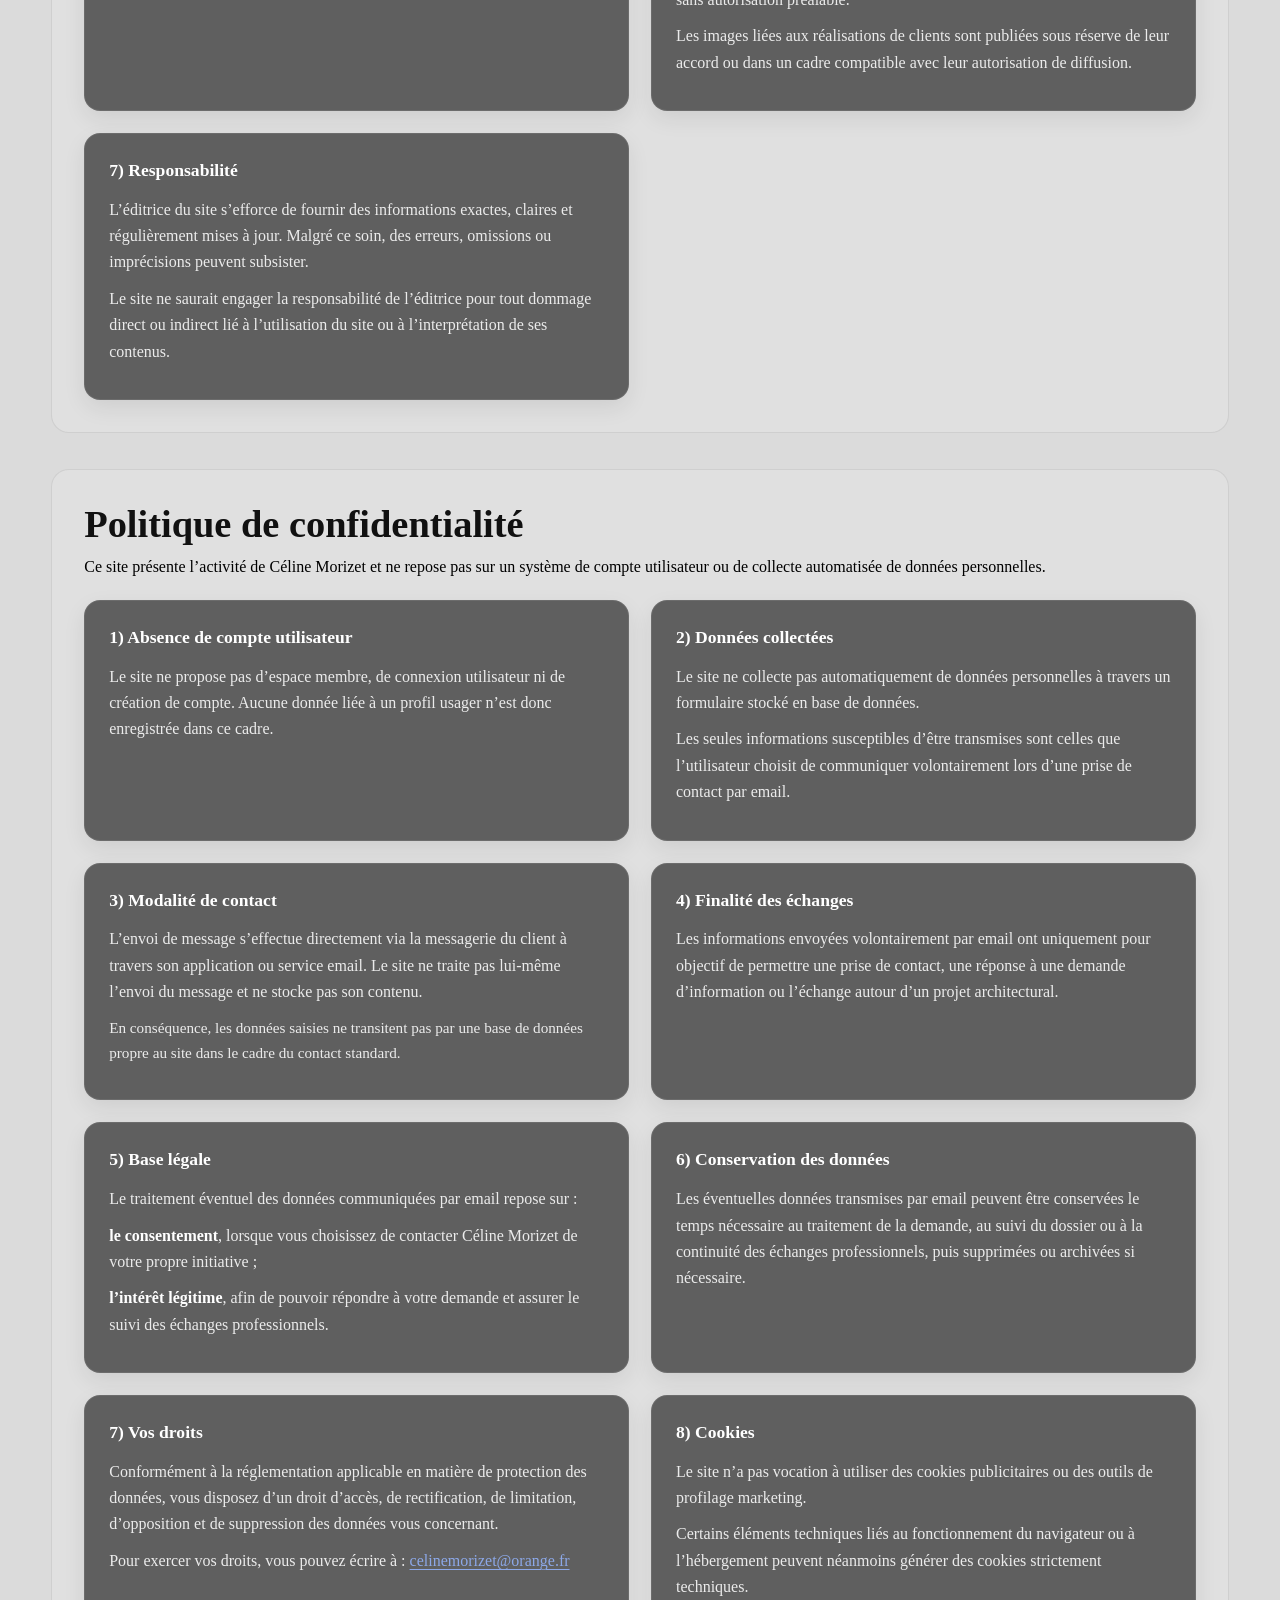
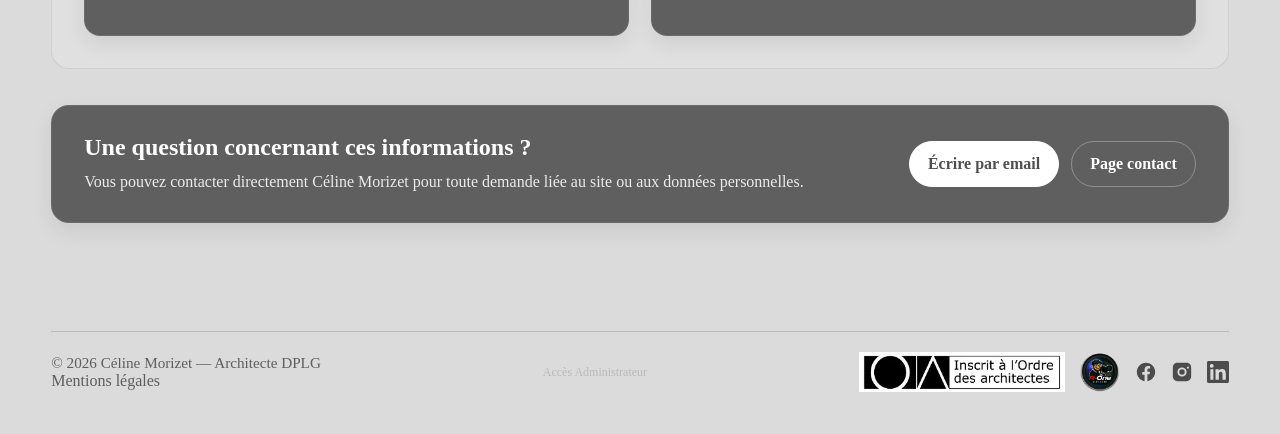
<file: mentions-legales.html>
<!DOCTYPE html>
<html lang="fr">

<head>
  <meta charset="UTF-8" />
  <meta name="viewport" content="width=device-width, initial-scale=1.0" />
  <meta name="robots" content="index, follow">
  <title>Mentions légales | Céline Morizet</title>
  <meta name="description"
    content="Mentions légales et politique de confidentialité du site de Céline Morizet, architecte DPLG." />
  <link rel="canonical" href="https://www.celinemorizet.fr/mentions-legales.html" />
  <link rel="stylesheet" href="/css/style.css" />
  <link rel="icon" href="/assets/images/logo.webp" type="image/webp" />

  <script type="application/ld+json">
    {
      "@context": "https://schema.org",
      "@type": "ProfessionalService",
      "name": "Céline Morizet",
      "url": "https://www.celinemorizet.fr",
      "image": "https://www.celinemorizet.fr/assets/images/logo.webp",
      "description": "Architecte DPLG, accompagnement en rénovation, extension, surélévation et construction.",
      "areaServed": "France"
    }
  </script>
  <script data-goatcounter="https://celinemorizet.goatcounter.com/count" async src="//gc.zgo.at/count.js"></script>
</head>

<body>
  <a class="skip-link" href="#contenu">Aller au contenu principal</a>

  <!-- #region HEADER -->
  <header class="site-header">
    <div class="container header-container">
      <a href="/index.html" class="site-logo" aria-label="Retour à l'accueil">
        <img src="/assets/images/logo.webp" alt="Logo Céline Morizet Architecte" class="logo-image">

        <div class="logo-text">
          <span class="logo-name">CÉLINE MORIZET</span>
          <span class="logo-sub">EIRL Morizet</span>
          <span class="logo-sub">Architecte D.P.L.G.</span>
        </div>
      </a>

      <nav class="main-nav" aria-label="Navigation principale">
        <ul class="nav-list">
          <li><a href="/index.html" class="nav-link active">Accueil</a></li>
          <li><a href="/galerie.html" class="nav-link">Galerie</a></li>
          <li><a href="/liens-utiles.html" class="nav-link">Liens utiles</a></li>
          <li><a href="/contact.html" class="nav-link">Contact</a></li>
        </ul>
      </nav>
    </div>
  </header>
  <!-- #endregion -->

  <main id="contenu" class="container legal-page">
    <!-- HERO -->
    <section class="legal-hero-section">
      <div class="section-heading">
        <p class="section-kicker">INFORMATIONS LÉGALES</p>
        <h1>Mentions légales & confidentialité</h1>
        <p class="section-intro">
          Retrouvez ici les informations relatives à l’édition du site, à son hébergement
          et au traitement des données personnelles.
        </p>
      </div>
    </section>

    <!-- MENTIONS LEGALES -->
    <section class="legal-section" aria-label="Mentions légales">
      <div class="legal-panel">
        <h2>Mentions légales</h2>

        <div class="legal-cards">
          <article class="legal-card">
            <h3>1) Éditeur du site</h3>
            <p><strong>Nom du site :</strong> Céline Morizet</p>
            <p><strong>Adresse du site :</strong> www.celinemorizet.fr</p>
            <p><strong>Responsable de la publication :</strong> Céline Morizet</p>
            <p><strong>Activité :</strong> Architecte D.P.L.G.</p>
            <p><strong>Raison sociale :</strong> MORIZET CELINE</p>
            <p><strong>Forme juridique :</strong> Entrepreneur individuel</p>
            <p><strong>Type d’entrepreneur :</strong> Profession libérale</p>
            <p>
              <strong>Adresse professionnelle :</strong>
              7/11 rue de l'école - 35250 Chasné-sur-Illet
            </p>
            <p>
              <strong>Contact :</strong>
              <a href="mailto:celinemorizet@orange.fr">celinemorizet@orange.fr</a>
            </p>
            <p>
              <strong>Téléphone :</strong>
              <a href="tel:+33661527474">06 61 52 74 74</a>
            </p>
          </article>

          <article class="legal-card">
            <h3>2) Informations juridiques de l’entreprise</h3>

            <p><strong>Nom / Entreprise :</strong> Céline MORIZET — EIRL MORIZET</p>
            <p><strong>Statut :</strong> Entrepreneur individuel (EIRL)</p>

            <p><strong>Numéro SIREN :</strong> 431506823</p>
            <p><strong>Numéro SIRET :</strong> 43150682300043</p>
            <p><strong>Numéro TVA intracommunautaire :</strong> FR94431506823</p>

            <p><strong>Code NAF / APE :</strong> 7111Z — Activités d’architecture</p>
            <p><strong>Date d’immatriculation :</strong> 01/04/2000</p>

            <p><strong>Adresse :</strong> 11 rue de l’école, 35250 Chasné-sur-Illet, France</p>
            <p><strong>Commune d’implantation :</strong> Chasné-sur-Illet (Ille-et-Vilaine)</p>

            <p><strong>Inscription à l’Ordre des Architectes :</strong><br>
              Ordre des Architectes — Conseil régional de Bretagne<br>
              Numéro d’inscription : 080905
            </p>

            <p><strong>Titre professionnel :</strong> Architecte DPLG</p>
          </article>

          <article class="legal-card">
            <h3>3) Conception et développement</h3>
            <p>
              <strong>Conception du site :</strong>
              <a href="https://www.ronevideaste.fr" target="_blank" rel="noopener">
                R-One Vidéaste
              </a>
            </p>
            <p><strong>Responsable :</strong> Erwan Lebreton</p>
            <p><strong>Statut :</strong> Entrepreneur individuel - Micro-entreprise</p>
            <p><strong>SIRET :</strong> 942 881 947 00017</p>
            <p><strong>Code APE :</strong> 5911B</p>
            <p><strong>Outils utilisés :</strong> Visual Studio Code, GitHub</p>
            <p>
              R-One Vidéaste assure la conception, le développement et la mise en ligne
              du site internet celinemorizet.fr.
            </p>
            <p>
              Pour plus de renseignements :
              <a href="https://www.ronevideaste.fr" target="_blank" rel="noopener noreferrer">
                www.ronevideaste.fr
              </a>
            </p>
          </article>

          <article class="legal-card">
            <h3>4) Hébergement</h3>
            <p><strong>Hébergeur :</strong> Render</p>
            <p class="legal-note">
              Le site est hébergé sur l’infrastructure cloud de Render. Pour toute question
              liée à l’hébergement technique, il convient de se référer aux services proposés
              par cet hébergeur.
            </p>
          </article>

          <article class="legal-card">
            <h3>5) Propriété intellectuelle</h3>
            <p>
              L’ensemble des éléments présents sur ce site, notamment les textes, la structure,
              la mise en page, le logo, les graphismes, ainsi que les éléments visuels,
              sont protégés par le droit de la propriété intellectuelle.
            </p>
            <p>
              Toute reproduction, diffusion, modification, adaptation ou exploitation,
              totale ou partielle, sans autorisation préalable écrite, est interdite.
            </p>
          </article>

          <article class="legal-card">
            <h3>6) Visuels et images</h3>
            <p>
              Certaines images décoratives ou d’ambiance présentes sur le site ont été créées
              à l’aide d’outils d’intelligence artificielle dans un objectif purement illustratif.
            </p>
            <p>
              Les autres visuels, notamment les photographies de réalisations, de projets,
              d’intérieurs, d’extérieurs ou de documents de présentation, sont réservés.
            </p>
            <p>
              Toute réutilisation, reproduction ou diffusion de ces contenus est interdite
              sans autorisation préalable.
            </p>
            <p>
              Les images liées aux réalisations de clients sont publiées sous réserve de leur accord
              ou dans un cadre compatible avec leur autorisation de diffusion.
            </p>
          </article>

          <article class="legal-card">
            <h3>7) Responsabilité</h3>
            <p>
              L’éditrice du site s’efforce de fournir des informations exactes, claires
              et régulièrement mises à jour. Malgré ce soin, des erreurs, omissions
              ou imprécisions peuvent subsister.
            </p>
            <p>
              Le site ne saurait engager la responsabilité de l’éditrice pour tout dommage
              direct ou indirect lié à l’utilisation du site ou à l’interprétation de ses contenus.
            </p>
          </article>
        </div>
      </div>
    </section>

    <!-- RGPD -->
    <section class="legal-section" aria-label="Politique de confidentialité">
      <div class="legal-panel">
        <h2>Politique de confidentialité</h2>
        <p class="section-intro">
          Ce site présente l’activité de Céline Morizet et ne repose pas sur un système
          de compte utilisateur ou de collecte automatisée de données personnelles.
        </p>

        <div class="legal-cards">
          <article class="legal-card">
            <h3>1) Absence de compte utilisateur</h3>
            <p>
              Le site ne propose pas d’espace membre, de connexion utilisateur
              ni de création de compte. Aucune donnée liée à un profil usager
              n’est donc enregistrée dans ce cadre.
            </p>
          </article>

          <article class="legal-card">
            <h3>2) Données collectées</h3>
            <p>
              Le site ne collecte pas automatiquement de données personnelles à travers
              un formulaire stocké en base de données.
            </p>
            <p>
              Les seules informations susceptibles d’être transmises sont celles que
              l’utilisateur choisit de communiquer volontairement lors d’une prise de contact
              par email.
            </p>
          </article>

          <article class="legal-card">
            <h3>3) Modalité de contact</h3>
            <p>
              L’envoi de message s’effectue directement via la messagerie du client
              à travers son application ou service email. Le site ne traite pas lui-même
              l’envoi du message et ne stocke pas son contenu.
            </p>
            <p class="legal-note">
              En conséquence, les données saisies ne transitent pas par une base de données
              propre au site dans le cadre du contact standard.
            </p>
          </article>

          <article class="legal-card">
            <h3>4) Finalité des échanges</h3>
            <p>
              Les informations envoyées volontairement par email ont uniquement pour objectif
              de permettre une prise de contact, une réponse à une demande d’information
              ou l’échange autour d’un projet architectural.
            </p>
          </article>

          <article class="legal-card">
            <h3>5) Base légale</h3>
            <p>
              Le traitement éventuel des données communiquées par email repose sur :
            </p>
            <p>
              <strong>le consentement</strong>, lorsque vous choisissez de contacter
              Céline Morizet de votre propre initiative ;
            </p>
            <p>
              <strong>l’intérêt légitime</strong>, afin de pouvoir répondre à votre demande
              et assurer le suivi des échanges professionnels.
            </p>
          </article>

          <article class="legal-card">
            <h3>6) Conservation des données</h3>
            <p>
              Les éventuelles données transmises par email peuvent être conservées le temps
              nécessaire au traitement de la demande, au suivi du dossier ou à la continuité
              des échanges professionnels, puis supprimées ou archivées si nécessaire.
            </p>
          </article>

          <article class="legal-card">
            <h3>7) Vos droits</h3>
            <p>
              Conformément à la réglementation applicable en matière de protection des données,
              vous disposez d’un droit d’accès, de rectification, de limitation, d’opposition
              et de suppression des données vous concernant.
            </p>
            <p>
              Pour exercer vos droits, vous pouvez écrire à :
              <a href="mailto:celinemorizet@orange.fr">celinemorizet@orange.fr</a>
            </p>
          </article>

          <article class="legal-card">
            <h3>8) Cookies</h3>
            <p>
              Le site n’a pas vocation à utiliser des cookies publicitaires ou des outils
              de profilage marketing.
            </p>
            <p>
              Certains éléments techniques liés au fonctionnement du navigateur
              ou à l’hébergement peuvent néanmoins générer des cookies strictement techniques.
            </p>
          </article>
        </div>
      </div>
    </section>

    <!-- CTA -->
    <section class="legal-contact-box" aria-label="Contact légal">
      <div class="legal-contact-content">
        <div>
          <h2>Une question concernant ces informations ?</h2>
          <p>
            Vous pouvez contacter directement Céline Morizet pour toute demande liée
            au site ou aux données personnelles.
          </p>
        </div>

        <div class="legal-contact-actions">
          <a class="button-primary" href="mailto:morizetceline@orange.fr">Écrire par email</a>
          <a class="button-secondary" href="/contact.html">Page contact</a>
        </div>
      </div>
    </section>
  </main>

  <!-- #region FOOTER -->
  <footer class="site-footer">
    <div class="container footer-container">
      <div class="footer-left">
        <p class="footer-text">
          © 2026 Céline Morizet — Architecte DPLG
        </p>

        <a href="/mentions-legales.html" class="footer-legal-link">
          Mentions légales
        </a>
      </div>

      <a href="#" onclick="openAdmin(); return false;" class="admin-link">
        Accès Administrateur
      </a>

      <div class="footer-right">
        <img src="/assets/images/ordre_architectes.webp" alt="Inscrit à l'ordre des architectes"
          class="footer-ordre-logo">

        <!-- TON LOGO CLIQUABLE -->
        <a href="https://www.ronevideaste.fr" target="_blank" rel="noopener" aria-label="Site R-One Vidéaste">
          <img src="/assets/images/logo-rone.webp" alt="R-One Vidéaste" class="footer-rone-logo">
        </a>

        <div class="footer-socials">
          <!-- #region FOOTER FACEBOOK -->
          <a href="https://www.facebook.com/sharer/sharer.php?u=https://tonsite.fr" target="_blank" rel="noopener"
            aria-label="Partager sur Facebook" class="social-link">
            <svg viewBox="0 0 24 24" aria-hidden="true">
              <path
                d="M22 12.07C22 6.48 17.52 2 12 2S2 6.48 2 12.07c0 5.02 3.66 9.18 8.44 9.93v-7.02H7.9v-2.91h2.54V9.41c0-2.5 1.49-3.88 3.77-3.88 1.09 0 2.23.2 2.23.2v2.46h-1.26c-1.24 0-1.63.77-1.63 1.56v1.87h2.77l-.44 2.91h-2.33V22c4.78-.75 8.44-4.91 8.44-9.93z" />
            </svg>
          </a>
          <!-- #endregion -->

          <!-- #region FOOTER INSTAGRAM -->
          <a href="https://www.instagram.com/" target="_blank" rel="noopener" aria-label="Instagram"
            class="social-link">
            <svg viewBox="0 0 24 24" aria-hidden="true">
              <path
                d="M7 2C4.24 2 2 4.24 2 7v10c0 2.76 2.24 5 5 5h10c2.76 0 5-2.24 5-5V7c0-2.76-2.24-5-5-5H7zm5 5a5 5 0 110 10 5 5 0 010-10zm6.5-.88a1.12 1.12 0 110 2.24 1.12 1.12 0 010-2.24zM12 9a3 3 0 100 6 3 3 0 000-6z" />
            </svg>
          </a>
          <!-- #endregion -->

          <!-- #region FOOTER LINKEDIN -->
          <a href="https://www.linkedin.com/in/c%C3%A9line-morizet-49519a38/" target="_blank" rel="noopener"
            aria-label="LinkedIn" class="social-link">
            <svg viewBox="0 0 24 24" aria-hidden="true">
              <path
                d="M20.45 20.45h-3.56v-5.57c0-1.33-.02-3.05-1.86-3.05-1.86 0-2.14 1.45-2.14 2.95v5.67H9.33V9h3.41v1.56h.05c.48-.9 1.66-1.86 3.41-1.86 3.65 0 4.32 2.4 4.32 5.52v6.23zM5.34 7.43a2.07 2.07 0 110-4.13 2.07 2.07 0 010 4.13zM6.97 20.45H3.71V9h3.26v11.45zM22.23 0H1.77C.79 0 0 .77 0 1.72v20.56C0 23.23.79 24 1.77 24h20.45c.98 0 1.78-.77 1.78-1.72V1.72C24 .77 23.21 0 22.23 0z" />
            </svg>
          </a>
          <!-- #endregion -->
        </div>
      </div>
    </div>
  </footer>
  <!-- #endregion -->


  <script>
    const yearElement = document.getElementById("year");
    if (yearElement) {
      yearElement.textContent = new Date().getFullYear();
    }
  </script>

  <!-- #region SCRIPTS -->
  <script src="/js/main.js"></script>
  <!-- #endregion -->
</body>

</html>
</file>
<file: css/style.css>
/* #region ROOT / VARIABLES */
:root {
  --site-bg: #d9d9d9;
  --site-bg-header: rgba(217, 217, 217, 0.94);
  --card-bg: rgba(43, 43, 43, 0.75);
  --card-bg-hover: #1f1f1f;
  --text-dark: #111111;
  --text-light: #ffffff;
  --text-muted: #5e5e5e;
  --border-light: rgba(255, 255, 255, 0.10);
  --border-dark: rgba(0, 0, 0, 0.15);
  --line-dark: rgba(43, 43, 43, 0.18);
  --max-width: 1200px;
  --radius-main: 14px;
  --radius-large: 18px;
  --shadow-soft: 0 8px 30px rgba(0, 0, 0, 0.08);
  --shadow-card-hover: 0 12px 36px rgba(0, 0, 0, 0.14);
  --transition-main: 0.3s ease;
}
/* #endregion */

/* #region RESET */
*,
*::before,
*::after {
  box-sizing: border-box;
}

html {
  scroll-behavior: smooth;
}

body,
h1,
h2,
h3,
p,
ul,
li,
figure,
section,
article,
header,
footer,
nav,
main,
button {
  margin: 0;
  padding: 0;
}

img {
  display: block;
  max-width: 100%;
  height: auto;
}

ul {
  list-style: none;
}

a {
  text-decoration: none;
  color: inherit;
}

button {
  font: inherit;
}
/* #endregion */

/* #region BODY */
body {
  position: relative;
  z-index: 0;
  background-color: rgba(217, 217, 217, 0.94);
}

/* Image + intégration propre */
body::before {
  content: "";
  position: fixed;
  inset: 0;
  z-index: -1;
  pointer-events: none;

  background-image: url("../assets/images/plan1.webp");
  background-size: cover;
  background-position: center;

  opacity: 0.50;

  /* 🔥 MAGIE ICI */
  mix-blend-mode: multiply;
}

/* Option : léger filtre pour adoucir */
body::after {
  content: "";
  position: fixed;
  inset: 0;
  z-index: -1;
  pointer-events: none;

  background: rgba(217, 217, 217, 0.94);
  opacity: 0.8;
}

body.card-focus-active::after {
  content: "";
  position: fixed;
  inset: 0;
  background: rgba(0, 0, 0, 0.94);
  z-index: 50;
  pointer-events: none;
}
/* #endregion */

/* #region CONTAINER */
.container {
  width: min(92%, var(--max-width));
  margin: 0 auto;
}
/* #endregion */

/* #region HEADER */
.site-header {
  position: sticky;
  top: 0;
  z-index: 100;
  background: rgba(43, 43, 43, 0.75);
  backdrop-filter: blur(10px);
  border-bottom: 1px solid var(--border-dark);
}

.header-container {
  min-height: 84px;
  display: flex;
  align-items: center;
  justify-content: space-between;
  gap: 24px;
}

.main-nav {
  display: flex;
  align-items: center;
}

.nav-list {
  display: flex;
  align-items: center;
  gap: 28px;
}

.nav-link {
  font-size: 0.95rem;
  color: #ffffff;
  position: relative;
  transition: opacity var(--transition-main);
}

.nav-link:hover,
.nav-link:focus-visible {
  opacity: 0.7;
}

.nav-link.active::after {
  content: "";
  position: absolute;
  left: 0;
  bottom: -8px;
  width: 100%;
  height: 2px;
  background: #ffffff;
}
/* #endregion */

/* #region HEADER LOGO */
.site-logo {
  display: flex;
  align-items: center;
  gap: 12px;
  font-size: 1.15rem;
  font-weight: 700;
  letter-spacing: 0.18rem;
  text-transform: uppercase;
  color: var(--text-light);
}

.logo-image {
  width: 100px;
  height: 100px;
  object-fit: contain;
}

.logo-text {
  display: flex;
  flex-direction: column;
  line-height: 1.1;
}

.logo-name {
  font-size: 1.5rem;
  font-weight: 700;
  letter-spacing: 0.12rem;
}

.logo-sub {
  font-size: 0.95rem;
  letter-spacing: 0.15rem;
  color: var(--text-light);
}
/* #endregion */

/* #region HERO TOP */
.hero-top {
  margin: 20px 0 30px;
}

.hero-top-image {
  width: 100%;
  max-height: 220px;
  object-fit: cover;
  border-radius: var(--radius-main);
  box-shadow: var(--shadow-soft);
}
/* #endregion */

/* #region PRESENTATION */
.presentation-section {
  padding: 24px 0 56px;
}

.presentation-grid {
  display: grid;
  grid-template-columns: 380px 1fr;
  gap: 48px;
  align-items: center;
}

.presentation-image {
  display: flex;
  align-items: center;
  justify-content: center;
}

.presentation-image img {
  width: 100%;
  max-width: 380px;
  height: auto;
  border-radius: var(--radius-large);
  box-shadow: var(--shadow-soft);
  background: #cfcfcf;
}

.presentation-content {
  display: flex;
  flex-direction: column;
  gap: 18px;
  max-width: 760px;
}

.section-tag {
  font-size: 0.82rem;
  font-weight: 700;
  letter-spacing: 0.22rem;
  text-transform: uppercase;
  color: var(--text-muted);
}

.main-title {
  font-size: clamp(2.2rem, 4vw, 4.2rem);
  line-height: 1.05;
  font-weight: 700;
  text-transform: uppercase;
  letter-spacing: 0.08rem;
}

.presentation-text {
  font-size: 1rem;
  text-align: justify;
  color: var(--text-dark);
}
/* #endregion */

/* #region SECTIONS TITLES */
.section-header {
  margin-bottom: 28px;
  max-width: 760px;
}

.section-title {
  font-size: clamp(1.8rem, 3vw, 2.8rem);
  line-height: 1.15;
  margin-top: 8px;
  margin-bottom: 10px;
  font-weight: 700;
  text-transform: uppercase;
}

.section-subtitle {
  color: var(--text-muted);
  font-size: 1rem;
}
/* #endregion */

/* #region PRESTATIONS */
.prestations-section {
  padding: 16px 0 90px;
}

.mission-columns {
  display: grid;
  grid-template-columns: repeat(3, minmax(0, 1fr));
  gap: 18px;
  margin-top: 10px;
}

.mission-option {
  background: rgba(255, 255, 255, 0.05);
  border: 1px solid rgba(255, 255, 255, 0.08);
  border-radius: 14px;
  padding: 18px;
  height: 100%;
}

.mission-option-title {
  margin: 0 0 12px;
  font-size: 1rem;
  line-height: 1.35;
  text-transform: uppercase;
}

.mission-option-text {
  margin: 0;
  line-height: 1.6;
}

@media (max-width: 980px) {
  .mission-columns {
    grid-template-columns: 1fr;
  }
}
/* #endregion */

/* #region TABS */
.tabs-container {
  border-radius: var(--radius-main);
  overflow: hidden;
  box-shadow: var(--shadow-soft);
}

.tabs-nav {
  display: grid;
  grid-template-columns: repeat(2, 1fr);
  border: 1px solid var(--border-dark);
  border-bottom: none;
  background: rgba(255, 255, 255, 0.28);
}

.tab-button {
  width: 100%;
  text-align: center;
  border: none;
  border-right: 1px solid var(--border-dark);
  background: transparent;
  color: var(--text-dark);
  padding: 18px 22px;
  font-size: 0.95rem;
  font-weight: 700;
  cursor: pointer;
  transition: background var(--transition-main), color var(--transition-main);
}

.tab-button:nth-child(2n) {
  border-right: none;
}

.tab-button:hover,
.tab-button:focus-visible {
  background: rgba(43, 43, 43, 0.08);
}

.tab-button.active {
  background: var(--card-bg);
  color: var(--text-light);
}
/* #endregion */

/* #region TAB PANELS */
.tab-panel {
  display: block;
}

.tab-panel[hidden] {
  display: none;
}
/* #endregion */

/* #region CARDS GRID */
.cards-grid {
  display: grid;
  grid-template-columns: repeat(2, minmax(280px, 1fr));
  gap: 22px;
  padding: 30px;
  background: rgba(255, 255, 255, 0.22);
  border: 1px solid var(--border-dark);
}
/* #endregion */

/* #region CARDS */
.prestation-card {
  position: relative;
  cursor: pointer;
  background: var(--card-bg);
  color: var(--text-light);
  border-radius: var(--radius-main);
  padding: 22px;
  min-height: 170px;
  box-shadow: var(--shadow-soft);
  transition:
    transform var(--transition-main),
    background var(--transition-main),
    box-shadow var(--transition-main),
    opacity 0.3s ease;
}

.prestation-card:hover,
.prestation-card:focus-within {
  transform: translateY(-4px);
  background: var(--card-bg-hover);
  box-shadow: var(--shadow-card-hover);
}

.card-title {
  font-size: 1.12rem;
  line-height: 1.35;
  margin-bottom: 14px;
  font-weight: 700;
  text-transform: uppercase;
}

.card-text {
  font-size: 0.96rem;
  color: rgba(255, 255, 255, 0.92);
  text-align: justify;
}

.card-text-full {
  display: none;
}

.prestation-card.is-active .card-text-preview {
  display: none;
}

.prestation-card.is-active .card-text-full {
  display: block;
}
/* #endregion */

/* #region ACTIVE CARD EFFECT */
.cards-grid.has-active-card .prestation-card {
  opacity: 0.45;
  transform: scale(0.98);
  transition: opacity 0.3s ease, transform 0.3s ease, box-shadow 0.3s ease;
}

.cards-grid.has-active-card .prestation-card.is-active {
  opacity: 1;
  transform: none;
  z-index: 200;
  box-shadow: 0 18px 45px rgba(0, 0, 0, 0.22);
}

.card-focus-active .prestation-card {
  opacity: 0.2;
  transform: scale(0.95);
  transition: all 0.3s ease;
}

/* Cards ouvertes normales */
.prestation-card.is-active {
  position: fixed;
  top: 50%;
  left: 50%;
  transform: translate(-50%, -50%);
  width: min(92vw, 900px);
  max-height: 85vh;
  overflow-y: auto;
  z-index: 200;
  opacity: 1;
  padding: 28px 32px;
  box-shadow: 0 25px 80px rgba(0, 0, 0, 0.45);
  background: rgba(34, 34, 34, 0.99);
  border-radius: 20px;
  margin: 0;
}

.prestation-card.is-active:hover {
  transform: translate(-50%, -50%);
}

/* Cards grandes : Mission partielle + Mission complète */
.prestation-card.card-large-layout.is-active {
  top: 24px;
  left: 24px;
  right: 24px;
  bottom: 24px;
  width: auto;
  max-width: none;
  max-height: none;
  transform: none;
  overflow-y: auto;
  padding: 36px 40px;
  border-radius: 24px;
}

.prestation-card.card-large-layout.is-active:hover {
  transform: none;
}

/* Mission partielle : 3 colonnes */
.mission-columns {
  display: grid;
  grid-template-columns: repeat(3, minmax(320px, 1fr));
  gap: 32px;
  margin-top: 20px;
  width: 100%;
}

.mission-option {
  width: 100%;
  min-width: 0;
  padding: 24px;
  background: rgba(255, 255, 255, 0.05);
  border: 1px solid rgba(255, 255, 255, 0.08);
  border-radius: 16px;
  box-sizing: border-box;
}

.mission-option-title {
  margin: 0 0 14px;
  font-size: 1rem;
  line-height: 1.35;
  text-transform: uppercase;
}

.mission-option-text {
  margin: 0;
  line-height: 1.7;
}

/* Texte long dans Mission complète */
.card-text-full strong {
  display: block;
  margin: 24px 0 12px;
  padding-bottom: 8px;
  font-size: 1.08rem;
  line-height: 1.4;
  border-bottom: 1px solid rgba(255, 255, 255, 0.18);
}

.card-text-full p {
  margin: 0 0 14px;
  line-height: 1.7;
}

/* Responsive */
@media (max-width: 1100px) {
  .mission-columns {
    grid-template-columns: 1fr;
  }
}

@media (max-width: 980px) {
  .prestation-card.is-active,
  .prestation-card.card-large-layout.is-active {
    top: 50%;
    left: 50%;
    right: auto;
    bottom: auto;
    transform: translate(-50%, -50%);
    width: min(94vw, 820px);
    max-height: 88vh;
    overflow-y: auto;
    padding: 24px;
    border-radius: 18px;
  }

  .prestation-card.is-active:hover,
  .prestation-card.card-large-layout.is-active:hover {
    transform: translate(-50%, -50%);
  }
}

@media (max-width: 768px) {
  .prestation-card.is-active,
  .prestation-card.card-large-layout.is-active {
    width: 94vw;
    max-height: 90vh;
    padding: 20px;
    border-radius: 16px;
  }
}

@media (max-width: 480px) {
  .prestation-card.is-active,
  .prestation-card.card-large-layout.is-active {
    width: 96vw;
    max-height: 92vh;
    padding: 18px;
    border-radius: 14px;
  }
}
/* #endregion */

/* #region CARD CLOSE */
.card-close {
  position: absolute;
  top: 12px;
  right: 14px;
  display: none;
  border: none;
  background: transparent;
  color: var(--text-light);
  font-size: 1.3rem;
  line-height: 1;
  cursor: pointer;
  z-index: 101;
}

.prestation-card.is-active .card-close {
  display: block;
}
/* #endregion */

/* #region FOOTER */
.site-footer {
  padding: 28px 0 42px;
}

.footer-container {
  display: flex;
  align-items: center;
  justify-content: space-between;
  gap: 20px;
  border-top: 1px solid var(--border-dark);
  padding-top: 20px;
}

.footer-text {
  font-size: 0.95rem;
  color: var(--text-muted);
}

.footer-right {
  display: flex;
  align-items: center;
  gap: 20px;
}

.footer-ordre-logo {
  height: 20px;
  width: auto;
  object-fit: contain;
}
.footer-separator {
  margin: 0 8px;
  opacity: 0.6;
}

.footer-legal-link {
  color: var(--text-muted);
  text-decoration: none;
  transition: opacity 0.25s ease;
}

.footer-legal-link:hover {
  opacity: 0.7;
  text-decoration: underline;
}
/* #endregion */

/* #region mentions-legales */

.legal-page {
  padding-top: 48px;
  padding-bottom: 80px;
}

.legal-hero-section {
  margin-bottom: 40px;
}

.legal-section {
  margin-bottom: 36px;
}

.legal-panel {
  background: rgba(255, 255, 255, 0.14);
  border: 1px solid rgba(80, 80, 80, 0.12);
  border-radius: 18px;
  padding: 32px;
  backdrop-filter: blur(4px);
}

.legal-panel h2 {
  margin: 0 0 12px;
  font-size: clamp(1.8rem, 3vw, 2.4rem);
  color: #111;
}

.legal-cards {
  display: grid;
  grid-template-columns: repeat(2, minmax(280px, 1fr));
  gap: 22px;
  margin-top: 24px;
}

.legal-card {
  background: #5f5f5f;
  border: 1px solid rgba(255, 255, 255, 0.08);
  border-radius: 16px;
  padding: 24px;
  color: #ffffff;
  box-shadow: 0 8px 22px rgba(0, 0, 0, 0.08);
  transition: transform 0.25s ease, box-shadow 0.25s ease;
}

.legal-card:hover {
  transform: translateY(-3px);
  box-shadow: 0 14px 28px rgba(0, 0, 0, 0.12);
}

.legal-card h3 {
  margin: 0 0 14px;
  font-size: 1.1rem;
  line-height: 1.4;
  color: #ffffff;
}

.legal-card p {
  margin: 0 0 10px;
  line-height: 1.65;
  color: rgba(255, 255, 255, 0.88);
}

.legal-card strong {
  color: #ffffff;
  font-weight: 700;
}

.legal-card a {
  color: #ffffff;
  text-decoration: underline;
  text-underline-offset: 3px;
}

.legal-card a:hover {
  opacity: 0.8;
}

.legal-note {
  color: rgba(255, 255, 255, 0.72);
  font-size: 0.95rem;
}

.legal-contact-box {
  margin-top: 28px;
  background: #5f5f5f;
  border: 1px solid rgba(255, 255, 255, 0.08);
  border-radius: 18px;
  padding: 28px 32px;
  box-shadow: 0 8px 22px rgba(0, 0, 0, 0.08);
}

.legal-contact-content {
  display: flex;
  align-items: center;
  justify-content: space-between;
  gap: 24px;
  flex-wrap: wrap;
}

.legal-contact-content h2 {
  margin: 0 0 8px;
  color: #ffffff;
}

.legal-contact-content p {
  margin: 0;
  line-height: 1.6;
  color: rgba(255, 255, 255, 0.88);
}

.legal-contact-actions {
  display: flex;
  gap: 12px;
  flex-wrap: wrap;
}

.button-primary,
.button-secondary {
  display: inline-flex;
  align-items: center;
  justify-content: center;
  min-height: 46px;
  padding: 0 18px;
  border-radius: 999px;
  text-decoration: none;
  transition: 0.25s ease;
  font-weight: 600;
}

.button-primary {
  background: #ffffff;
  color: #4f4f4f;
  border: 1px solid #ffffff;
}

.button-primary:hover {
  background: rgba(255, 255, 255, 0.88);
  border-color: rgba(255, 255, 255, 0.88);
}

.button-secondary {
  background: transparent;
  color: #ffffff;
  border: 1px solid rgba(255, 255, 255, 0.3);
}

.button-secondary:hover {
  background: rgba(255, 255, 255, 0.12);
}

.skip-link {
  position: absolute;
  left: -9999px;
  top: auto;
}

.skip-link:focus {
  left: 16px;
  top: 16px;
  z-index: 9999;
  background: #ffffff;
  color: #111;
  padding: 10px 14px;
  border-radius: 8px;
}

@media (max-width: 900px) {
  .legal-cards {
    grid-template-columns: 1fr;
  }

  .legal-panel,
  .legal-contact-box {
    padding: 22px;
  }
}

.legal-card a {
  color: #8ca8e8;
  text-decoration: underline;
  text-underline-offset: 3px;
}

.admin-link{
  opacity:0.15;
  font-size:12px;
  margin-left:10px;
  text-decoration:none;
}

.admin-link:hover{
  opacity:1;
}

/* #endregion */

/* #region SOCIAL ICONS */
.footer-socials {
  display: flex;
  align-items: center;
  gap: 14px;
}

.social-link {
  display: flex;
  align-items: center;
  justify-content: center;
}

.social-link img {
  width: 15px;
  height: 15px;
  opacity: 0.7;
  transition: opacity 0.3s ease, transform 0.2s ease;
}

.social-link:hover img {
  opacity: 1;
  transform: translateY(-2px);
}

.social-link svg {
  width: 22px;
  height: 22px;
  fill: var(--text-dark);
  opacity: 0.7;
  transition: all 0.25s ease;
}

.social-link:hover svg {
  opacity: 1;
  transform: translateY(-2px);
}

.footer-right {
  display: flex;
  align-items: center;
  gap: 15px;
}

.footer-ordre-logo {
  height: 40px;
  object-fit: contain;
}

.footer-rone-logo {
  height: 40px;
  object-fit: contain;
  transition: transform 0.3s ease, opacity 0.3s ease;
}

/* Effet au hover (propre et moderne) */
.footer-rone-logo:hover {
  transform: scale(1.05);
  opacity: 0.85;
}
/* #endregion */

/* #region CONTACT PAGE */
.contact-section {
  padding: 48px 0 90px;
}

.contact-layout {
  display: grid;
  grid-template-columns: 320px 1fr;
  gap: 28px;
  align-items: stretch;
}

/* COLONNE GAUCHE */
.contact-left-column {
  display: flex;
  flex-direction: column;
  gap: 20px;
  height: 100%;
}

/* CARDS GLOBALES */
.contact-info-card,
.contact-form-card,
.contact-map-card {
  background: var(--card-bg);
  color: var(--text-light);
  border-radius: var(--radius-main);
  box-shadow: var(--shadow-soft);
  display: flex;
  flex-direction: column;
  transition:
    transform var(--transition-main),
    background var(--transition-main),
    box-shadow var(--transition-main);
}

.contact-info-card:hover,
.contact-form-card:hover,
.contact-map-card:hover {
  transform: translateY(-4px);
  background: var(--card-bg-hover);
  box-shadow: var(--shadow-card-hover);
}

/* CARD COORDONNÉES */
.contact-info-card {
  padding: 28px;
}

/* CARD MAP */
.contact-map-card {
  padding: 28px;
  margin-top: auto;
}

/* CARD FORMULAIRE */
.contact-form-card {
  padding: 28px;
  height: 100%;
}

.contact-info-title {
  margin-bottom: 22px;
  font-size: 1.2rem;
  font-weight: 700;
  text-transform: uppercase;
  color: var(--text-light);
}

.contact-info-block + .contact-info-block {
  margin-top: 18px;
}

.contact-info-label {
  margin-bottom: 4px;
  font-size: 0.82rem;
  font-weight: 700;
  letter-spacing: 0.14rem;
  text-transform: uppercase;
  color: rgba(255, 255, 255, 0.55);
}

.contact-info-text {
  font-size: 1rem;
  color: rgba(255, 255, 255, 0.92);
  line-height: 1.5;
}

/* FORMULAIRE */
.contact-form {
  display: flex;
  flex-direction: column;
  gap: 18px;
  height: 100%;
}

.form-row {
  display: grid;
  grid-template-columns: repeat(2, minmax(0, 1fr));
  gap: 18px;
}

.form-group {
  display: flex;
  flex-direction: column;
  gap: 8px;
}

.form-label {
  font-size: 0.82rem;
  font-weight: 700;
  letter-spacing: 0.14rem;
  text-transform: uppercase;
  color: rgba(255, 255, 255, 0.55);
}

.form-input,
.form-textarea {
  width: 100%;
  padding: 14px 16px;
  border: 1px solid rgba(255, 255, 255, 0.10);
  border-radius: 12px;
  background: rgba(255, 255, 255, 0.08);
  color: var(--text-light);
  font: inherit;
  transition:
    border-color var(--transition-main),
    background var(--transition-main),
    box-shadow var(--transition-main);
}

.form-input::placeholder,
.form-textarea::placeholder {
  color: rgba(255, 255, 255, 0.45);
}

.form-input:focus,
.form-textarea:focus {
  outline: none;
  border-color: rgba(255, 255, 255, 0.28);
  background: rgba(255, 255, 255, 0.12);
  box-shadow: 0 0 0 2px rgba(255, 255, 255, 0.08);
}

.form-textarea {
  resize: vertical;
  min-height: 180px;
}

.contact-actions {
  display: flex;
  justify-content: flex-start;
  margin-top: auto;
}

.contact-submit-button {
  border: 1px solid rgba(255, 255, 255, 0.12);
  background: rgba(255, 255, 255, 0.08);
  color: var(--text-light);
  padding: 14px 28px;
  border-radius: 999px;
  font-size: 0.95rem;
  font-weight: 700;
  cursor: pointer;
  transition:
    background var(--transition-main),
    transform var(--transition-main),
    border-color var(--transition-main);
}

.contact-submit-button:hover,
.contact-submit-button:focus-visible {
  background: rgba(255, 255, 255, 0.14);
  border-color: rgba(255, 255, 255, 0.20);
  transform: translateY(-1px);
  outline: none;
}

/* GOOGLE MAP */
.contact-map-wrapper {
  overflow: hidden;
  border-radius: 12px;
  line-height: 0;
}

.contact-map-wrapper iframe {
  width: 100%;
  height: 260px;
  border: 0;
  display: block;
}

/* TABLETTE */
@media (max-width: 992px) {
  .contact-layout {
    grid-template-columns: 1fr;
    align-items: start;
  }

  .contact-left-column {
    height: auto;
  }

  .contact-map-card {
    margin-top: 0;
  }

  .contact-form-card {
    height: auto;
  }
}

/* MOBILE */
@media (max-width: 768px) {
  .contact-info-card,
  .contact-form-card,
  .contact-map-card {
    padding: 20px;
  }

  .form-row {
    grid-template-columns: 1fr;
    gap: 16px;
  }

  .contact-map-wrapper iframe {
    height: 220px;
  }

  .contact-submit-button {
    width: 100%;
    justify-content: center;
  }
}
/* #endregion */

/* #region GALLERY PAGE */

.gallery-section {
  padding: 48px 0 20px;
}

.gallery-tabs-section {
  padding: 0 0 90px;
}

.gallery-tabs-nav {
  display: grid;
  grid-template-columns: repeat(4, 1fr);
}

.gallery-grid {
  display: grid;
  grid-template-columns: repeat(2, minmax(280px, 1fr));
  gap: 22px;
  padding: 30px;
  background: rgba(255, 255, 255, 0.22);
  border: 1px solid var(--border-dark);
}

.gallery-card {
  min-height: 100%;
}

.gallery-card-image-wrapper {
  overflow: hidden;
  border-radius: 12px;
  margin-bottom: 16px;
}

.gallery-card-image {
  width: 100%;
  height: 220px;
  object-fit: cover;
  transition: transform var(--transition-main);
}

.gallery-card:hover .gallery-card-image {
  transform: scale(1.03);
}

.gallery-card-content {
  display: flex;
  flex-direction: column;
}

.gallery-card-meta {
  margin-bottom: 12px;
  font-size: 0.82rem;
  font-weight: 700;
  letter-spacing: 0.12rem;
  text-transform: uppercase;
  color: rgba(255, 255, 255, 0.6);
}

.gallery-project-card {
  cursor: default;
}

.gallery-card-button {
  align-self: flex-start;
  margin-top: 18px;
  padding: 10px 18px;
  border: 1px solid var(--border-light);
  background: transparent;
  color: var(--text-light);
  font-family: inherit;
  font-size: 0.85rem;
  font-weight: 700;
  letter-spacing: 0.08rem;
  text-transform: uppercase;
  cursor: pointer;
  transition: background var(--transition-main), color var(--transition-main);
}

.gallery-card-button:hover {
  background: var(--text-light);
  color: var(--text-dark);
}

/* MODAL */

.gallery-modal[hidden] {
  display: none;
}

.gallery-modal {
  position: fixed;
  inset: 0;
  z-index: 300;
  display: flex;
  align-items: center;
  justify-content: center;
  padding: 24px;
}

.gallery-modal-backdrop {
  position: absolute;
  inset: 0;
  background: rgba(0, 0, 0, 0.72);
}

.gallery-modal-content {
  position: relative;
  z-index: 1;
  width: min(1100px, 96vw);
  max-height: 92vh;
  overflow-y: auto;
  background: var(--card-bg);
  border: 1px solid var(--border-light);
  box-shadow: 0 28px 90px rgba(0, 0, 0, 0.45);
}

.gallery-modal-close {
  position: absolute;
  top: 14px;
  right: 16px;
  z-index: 4;
  border: none;
  background: rgba(0, 0, 0, 0.45);
  color: var(--text-light);
  font-size: 1.5rem;
  cursor: pointer;
}

.gallery-modal-slider {
  position: relative;
  background: rgba(0, 0, 0, 0.35);
}

.gallery-modal-image {
  width: 100%;
  height: min(62vh, 620px);
  object-fit: contain;
  display: block;
  opacity: 1;
  filter: none;
}

.gallery-image-label {
  position: absolute;
  left: 50%;
  bottom: 22px;
  top: auto;
  transform: translateX(-50%);
  z-index: 4;
  padding: 12px 26px;
  background: rgba(0, 0, 0, 0.72);
  color: var(--text-light);
  font-size: 1rem;
  font-weight: 800;
  letter-spacing: 0.18rem;
  text-transform: uppercase;
  border: 1px solid rgba(255, 255, 255, 0.25);
}

.gallery-slider-button {
  position: absolute;
  top: 50%;
  transform: translateY(-50%);
  z-index: 3;
  width: 46px;
  height: 46px;
  align-items: center;
  justify-content: center;
  border: 1px solid var(--border-light);
  border-radius: 50%;
  background: rgba(0, 0, 0, 0.45);
  color: var(--text-light);
  font-size: 2rem;
  cursor: pointer;
}

.gallery-slider-prev {
  left: 18px;
}

.gallery-slider-next {
  right: 18px;
}

/* TEXTE MODAL */

.gallery-modal-info {
  padding: 28px 34px 34px;
  background: rgba(30, 30, 30, 0.96);
  color: var(--text-light);
}

.gallery-modal-category,
.gallery-modal-meta {
  margin: 0;
  font-size: 0.82rem;
  font-weight: 700;
  letter-spacing: 0.12rem;
  text-transform: uppercase;
  color: rgba(255, 255, 255, 0.68);
}

.gallery-modal-info h2 {
  margin: 6px 0 8px;
  color: var(--text-light);
}

.gallery-modal-meta {
  margin-bottom: 20px;
}

#galleryModalText {
  margin-top: 18px;
  line-height: 1.55;
  font-size: 1rem;
  color: rgba(255, 255, 255, 0.92);
  white-space: pre-line;
  text-align: justify;
}

.gallery-modal-open {
  overflow: hidden;
}

/* VIDÉO */

.gallery-modal-video {
  margin-top: 28px;
}

.gallery-modal-video h3 {
  margin-bottom: 14px;
  font-size: 1.2rem;
}

.gallery-modal-video iframe {
  width: 100%;
  aspect-ratio: 16 / 9;
  border: 0;
  display: block;
}

/* ANCIEN SYSTÈME CARDS UTILISÉ AILLEURS */

.prestation-card.is-active {
  position: fixed;
  top: 50%;
  left: 50%;
  transform: translate(-50%, -50%);
  width: min(90vw, 760px);
  max-height: 85vh;
  overflow-y: auto;
  z-index: 100;
  opacity: 1;
  box-shadow: 0 25px 80px rgba(0, 0, 0, 0.4);
  background: var(--card-bg);
}

.prestation-card.is-active:hover {
  transform: translate(-50%, -50%);
}

.card-close {
  position: absolute;
  top: 14px;
  right: 16px;
  display: none;
  border: none;
  background: transparent;
  color: var(--text-light);
  font-size: 1.5rem;
  line-height: 1;
  cursor: pointer;
  z-index: 120;
}

.prestation-card.is-active .card-close {
  display: block;
}

/* RESPONSIVE */

@media (max-width: 900px) {
  .gallery-tabs-nav {
    grid-template-columns: repeat(2, 1fr);
  }

  .gallery-grid {
    grid-template-columns: 1fr;
  }
}

@media (max-width: 560px) {
  .gallery-tabs-nav {
    grid-template-columns: 1fr;
  }

  .gallery-modal {
    padding: 12px;
  }

  .gallery-modal-info {
    padding: 22px;
  }

  #galleryModalText {
    line-height: 1.5;
    font-size: 0.95rem;
  }

  .gallery-slider-button {
    width: 38px;
    height: 38px;
  }

  .gallery-image-label {
    bottom: 14px;
    padding: 9px 18px;
    font-size: 0.85rem;
  }
}

@media (min-width: 992px) {
  .gallery-modal {
    padding: 18px;
  }

  .gallery-modal-content {
    display: grid;
    grid-template-columns: 60% 40%;
    width: min(1400px, 96vw);
    height: 92vh;
    max-height: 92vh;
    overflow: hidden;
  }

  .gallery-modal-slider {
    height: 100%;
  }

  .gallery-modal-image {
    height: 92vh;
    width: 100%;
    object-fit: contain;
  }

  .gallery-modal-info {
    height: 92vh;
    overflow-y: auto;
    padding: 34px 40px 46px;
  }

  #galleryModalText {
    line-height: 1.45;
    font-size: 0.95rem;
  }
}
.gallery-video-buttons {
  display: flex;
  flex-wrap: wrap;
  gap: 12px;
  margin-top: 26px;
}

.gallery-video-button {
  display: inline-flex;
  align-items: center;
  justify-content: center;
  padding: 11px 18px;
  border: 1px solid var(--border-light);
  color: var(--text-light);
  text-decoration: none;
  font-size: 0.82rem;
  font-weight: 800;
  letter-spacing: 0.09rem;
  text-transform: uppercase;
  transition: background var(--transition-main), color var(--transition-main);
}

.gallery-video-button:hover {
  background: var(--text-light);
  color: var(--text-dark);
}

.gallery-video-button.is-disabled {
  opacity: 0.45;
  pointer-events: none;
}

/* #endregion */
/* #region USEFUL LINKS PAGE */
.useful-links-section {
  padding: 48px 0 90px;
}

.useful-links-grid {
  display: grid;
  grid-template-columns: repeat(2, minmax(280px, 1fr));
  gap: 22px;
}

.useful-link-card {
  background: var(--card-bg);
  color: var(--text-light);
  border-radius: var(--radius-main);
  box-shadow: var(--shadow-soft);
  overflow: hidden;
  display: flex;
  flex-direction: column;
  transition:
    transform var(--transition-main),
    background var(--transition-main),
    box-shadow var(--transition-main);
}

.useful-link-card:hover {
  transform: translateY(-4px);
  background: var(--card-bg-hover);
  box-shadow: var(--shadow-card-hover);
}

.useful-link-image-wrapper {
  overflow: hidden;
}

.useful-link-image {
  width: 100%;
  height: 180px;
  object-fit: cover;
  display: block;
}

.useful-link-content {
  display: flex;
  flex-direction: column;
  gap: 12px;
  padding: 20px;
}

.useful-link-type {
  font-size: 0.78rem;
  font-weight: 700;
  letter-spacing: 0.14rem;
  text-transform: uppercase;
  color: rgba(255, 255, 255, 0.55);
}

.useful-link-title {
  font-size: 1.05rem;
  line-height: 1.3;
  text-transform: uppercase;
}

.useful-link-text {
  font-size: 0.93rem;
  line-height: 1.55;
  color: rgba(255, 255, 255, 0.92);
  text-align: justify;
  display: -webkit-box;
  -webkit-line-clamp: 3;
  -webkit-box-orient: vertical;
  overflow: hidden;
}

.useful-link-button {
  margin-top: auto;
  align-self: flex-start;
  border: 1px solid rgba(255, 255, 255, 0.12);
  background: rgba(255, 255, 255, 0.08);
  color: var(--text-light);
  padding: 10px 20px;
  border-radius: 999px;
  font-size: 0.9rem;
  font-weight: 700;
  transition:
    background var(--transition-main),
    border-color var(--transition-main),
    transform var(--transition-main);
}

.useful-link-button:hover,
.useful-link-button:focus-visible {
  background: rgba(255, 255, 255, 0.14);
  border-color: rgba(255, 255, 255, 0.22);
  transform: translateY(-1px);
  outline: none;
}
/* #endregion */

/* #region USEFUL LINKS RESPONSIVE */
@media (max-width: 992px) {
  .useful-links-grid {
    grid-template-columns: 1fr;
  }
}

@media (max-width: 768px) {
  .useful-links-section {
    padding: 32px 0 48px;
  }

  .useful-link-image {
    height: 200px;
  }

  .useful-link-content {
    padding: 20px;
  }
}
/* #endregion */

/* #region RESPONSIVE TABLET */
@media (max-width: 992px) {
  body::before {
    width: 90px;
    opacity: 0.28;
  }

  .hero-top {
    height: 180px;
    margin-bottom: 20px;
  }

  .presentation-grid {
    grid-template-columns: 1fr;
    gap: 32px;
  }

  .presentation-image {
    justify-content: flex-start;
  }

  .presentation-image img {
    max-width: 420px;
  }

  .cards-grid {
    grid-template-columns: 1fr;
  }

  .nav-list {
    gap: 18px;
  }

  .contact-layout {
    grid-template-columns: 1fr;
  }
}
/* #endregion */

/* #region RESPONSIVE MOBILE */
@media (max-width: 768px) {
  /* MOBILE BACKGROUND */
  body::before {
    width: 26px;
    opacity: 0.12;
    top: 0;
    height: 100vh;
  }

  /* MOBILE HEADER */
  .site-header {
    position: relative;
  }

  .header-container {
    min-height: auto;
    flex-direction: column;
    justify-content: center;
    align-items: flex-start;
    gap: 14px;
    padding: 16px 0;
  }

  .site-logo {
    gap: 12px;
  }

  .logo-image {
    width: 48px;
    height: 48px;
  }

  .logo-name {
    font-size: 0.95rem;
    letter-spacing: 0.1rem;
  }

  .logo-sub {
    font-size: 0.62rem;
    letter-spacing: 0.12rem;
  }

  .nav-list {
    flex-wrap: wrap;
    gap: 10px 18px;
  }

  .nav-link {
    font-size: 0.92rem;
  }

  /* MOBILE HERO TOP */
  .hero-top {
    margin: 14px 0 20px;
  }

  .hero-top-image {
    width: 100%;
    max-width: 500px;
    height: auto;
    margin: 0 auto;
    display: block;
    border-radius: var(--radius-main);
  }

  /* MOBILE PRESENTATION */
  .presentation-section {
    padding: 8px 0 36px;
  }

  .presentation-grid {
    grid-template-columns: 1fr;
    gap: 24px;
  }

  .presentation-image {
    justify-content: center;
  }

  .presentation-image img {
    max-width: 260px;
    border-radius: 18px;
  }

  .presentation-content {
    gap: 14px;
    max-width: 100%;
  }

  .section-tag {
    font-size: 0.78rem;
    letter-spacing: 0.2rem;
  }

  .main-title {
    font-size: 2rem;
    line-height: 1.02;
  }

  .presentation-text {
    font-size: 0.98rem;
    text-align: justify;
  }

  /* MOBILE PRESTATIONS */
  .prestations-section {
    padding: 10px 0 48px;
  }

  .section-header {
    margin-bottom: 20px;
  }

  .section-title {
    font-size: 1.7rem;
    margin-bottom: 8px;
  }

  .section-subtitle {
    font-size: 0.95rem;
  }

  /* MOBILE TAB */
  .tabs-nav {
    grid-template-columns: 1fr;
  }

  .tab-button {
    width: 100%;
    text-align: left;
    border-right: none;
    border-bottom: 1px solid var(--border-dark);
    padding: 16px 18px;
    font-size: 0.92rem;
  }

  .tab-button:last-child {
    border-bottom: none;
  }

  /* MOBILE CARD */
  .cards-grid {
    grid-template-columns: 1fr;
    padding: 16px;
    gap: 16px;
  }

  .prestation-card {
    padding: 20px;
    min-height: auto;
    border-radius: 16px;
  }

  .card-title {
    font-size: 1rem;
    margin-bottom: 10px;
  }

  .card-text {
    font-size: 0.94rem;
    text-align: justify;
  }

  .prestation-card.is-active {
    width: 92%;
    max-height: 80vh;
    overflow-y: auto;
  }

  /* MOBILE FOOTER */
  .site-footer {
    padding: 20px 0 30px;
  }

  .footer-container {
    flex-direction: column;
    align-items: flex-start;
    gap: 15px;
  }

  .footer-right {
    width: 100%;
    justify-content: space-between;
  }

  .footer-ordre-logo {
    height: 32px;
  }

  .footer-text {
    font-size: 0.9rem;
  }

  /* MOBILE CONTACT */
  .contact-section {
    padding: 32px 0 48px;
  }

  .contact-info-card,
  .contact-form-card {
    padding: 20px;
  }

  .form-row {
    grid-template-columns: 1fr;
    gap: 16px;
  }

  .contact-submit-button {
    width: 100%;
    justify-content: center;
  }
}

/* #region GALLERY RESPONSIVE */
@media (max-width: 992px) {
  .gallery-tabs-nav {
    grid-template-columns: repeat(2, 1fr);
  }

  .gallery-grid {
    grid-template-columns: 1fr;
  }
}

@media (max-width: 768px) {
  .gallery-section {
    padding: 32px 0 16px;
  }

  .gallery-tabs-section {
    padding: 0 0 48px;
  }

  .gallery-tabs-nav {
    grid-template-columns: 1fr;
  }

  .gallery-grid {
    padding: 16px;
    gap: 16px;
  }

  .gallery-card-image {
    height: 180px;
  }
}
/* #endregion */
/* #endregion */

/* #region ACCESSIBILITY */
a:focus-visible,
button:focus-visible {
  outline: 2px solid #000;
  outline-offset: 3px;
}
/* #endregion */
</file>
